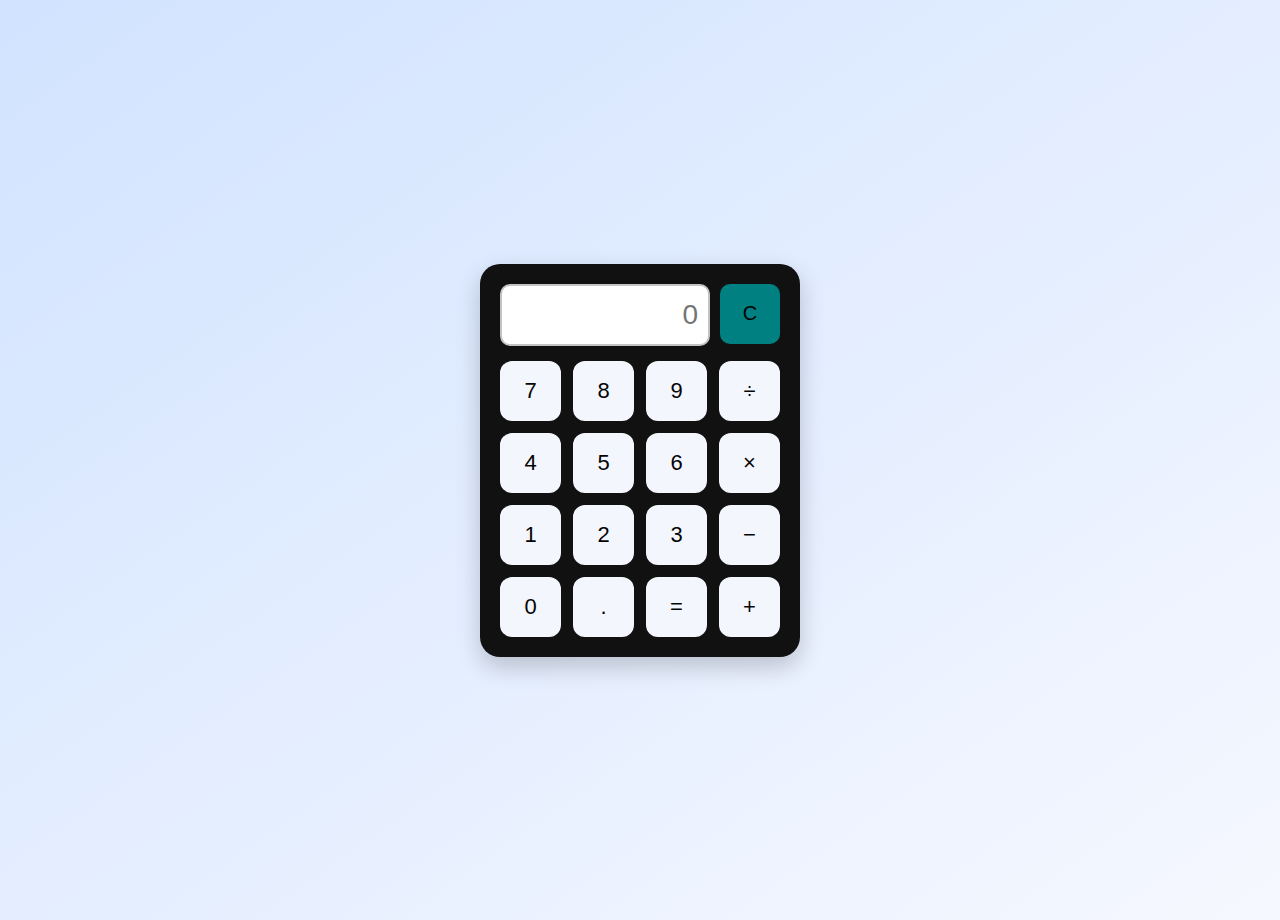
<file: calc/index.html>
<!DOCTYPE html>
<html lang="en">
<head>
  <meta charset="UTF-8">
  <title>calc</title>
  <link rel="stylesheet" href="style.css">
</head>
<body>
  <div class="calculator">
    <div class="top-row">
      <input type="text" id="display" disabled placeholder="0">
      <button class="clear-btn" onclick="clearDisplay()">C</button>
    </div>

    <div class="buttons">
      <button onclick="appendValue('7')">7</button>
      <button onclick="appendValue('8')">8</button>
      <button onclick="appendValue('9')">9</button>
      <button onclick="appendValue('/')">÷</button>

      <button onclick="appendValue('4')">4</button>
      <button onclick="appendValue('5')">5</button>
      <button onclick="appendValue('6')">6</button>
      <button onclick="appendValue('*')">×</button>

      <button onclick="appendValue('1')">1</button>
      <button onclick="appendValue('2')">2</button>
      <button onclick="appendValue('3')">3</button>
      <button onclick="appendValue('-')">−</button>

      <button onclick="appendValue('0')">0</button>
      <button onclick="appendValue('.')">.</button>
      <button onclick="calculate()">=</button>
      <button onclick="appendValue('+')">+</button>
    </div>
  </div>

  <script src="script.js"></script>
</body>
</html>
</file>
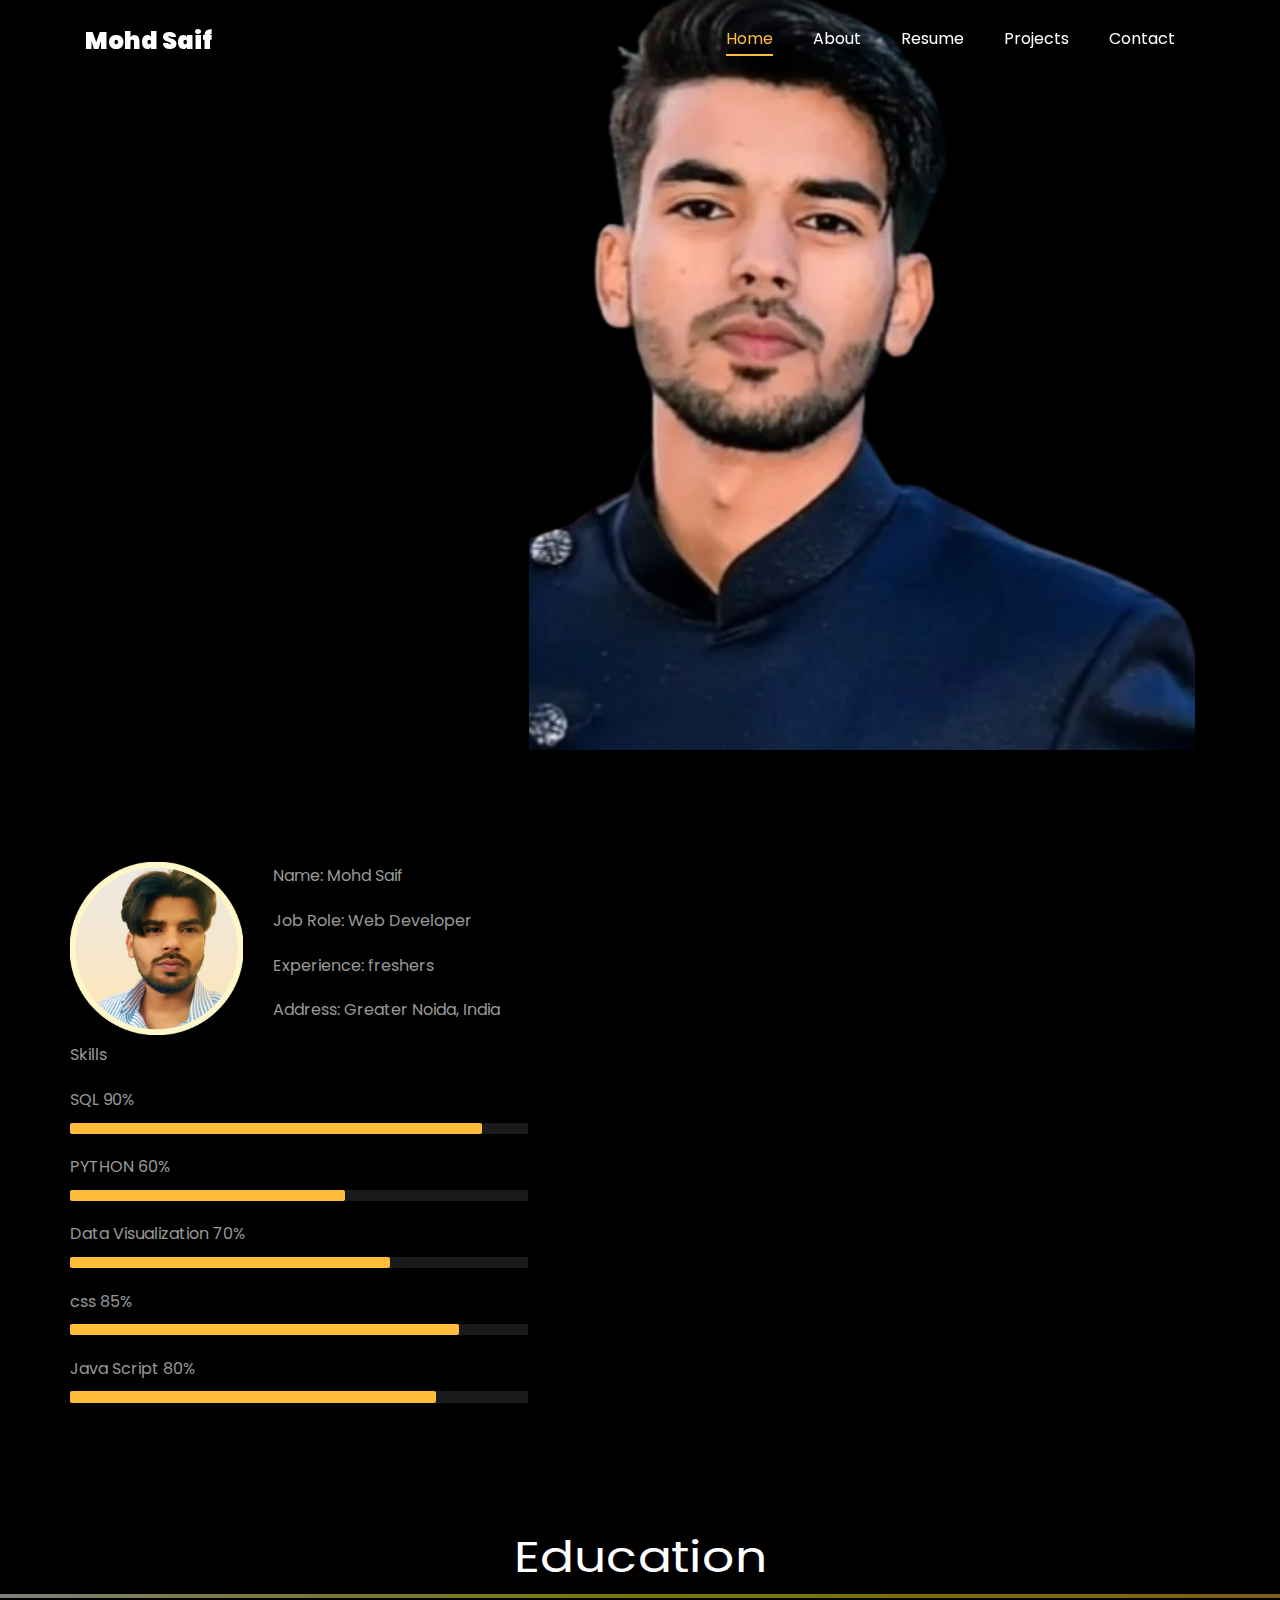
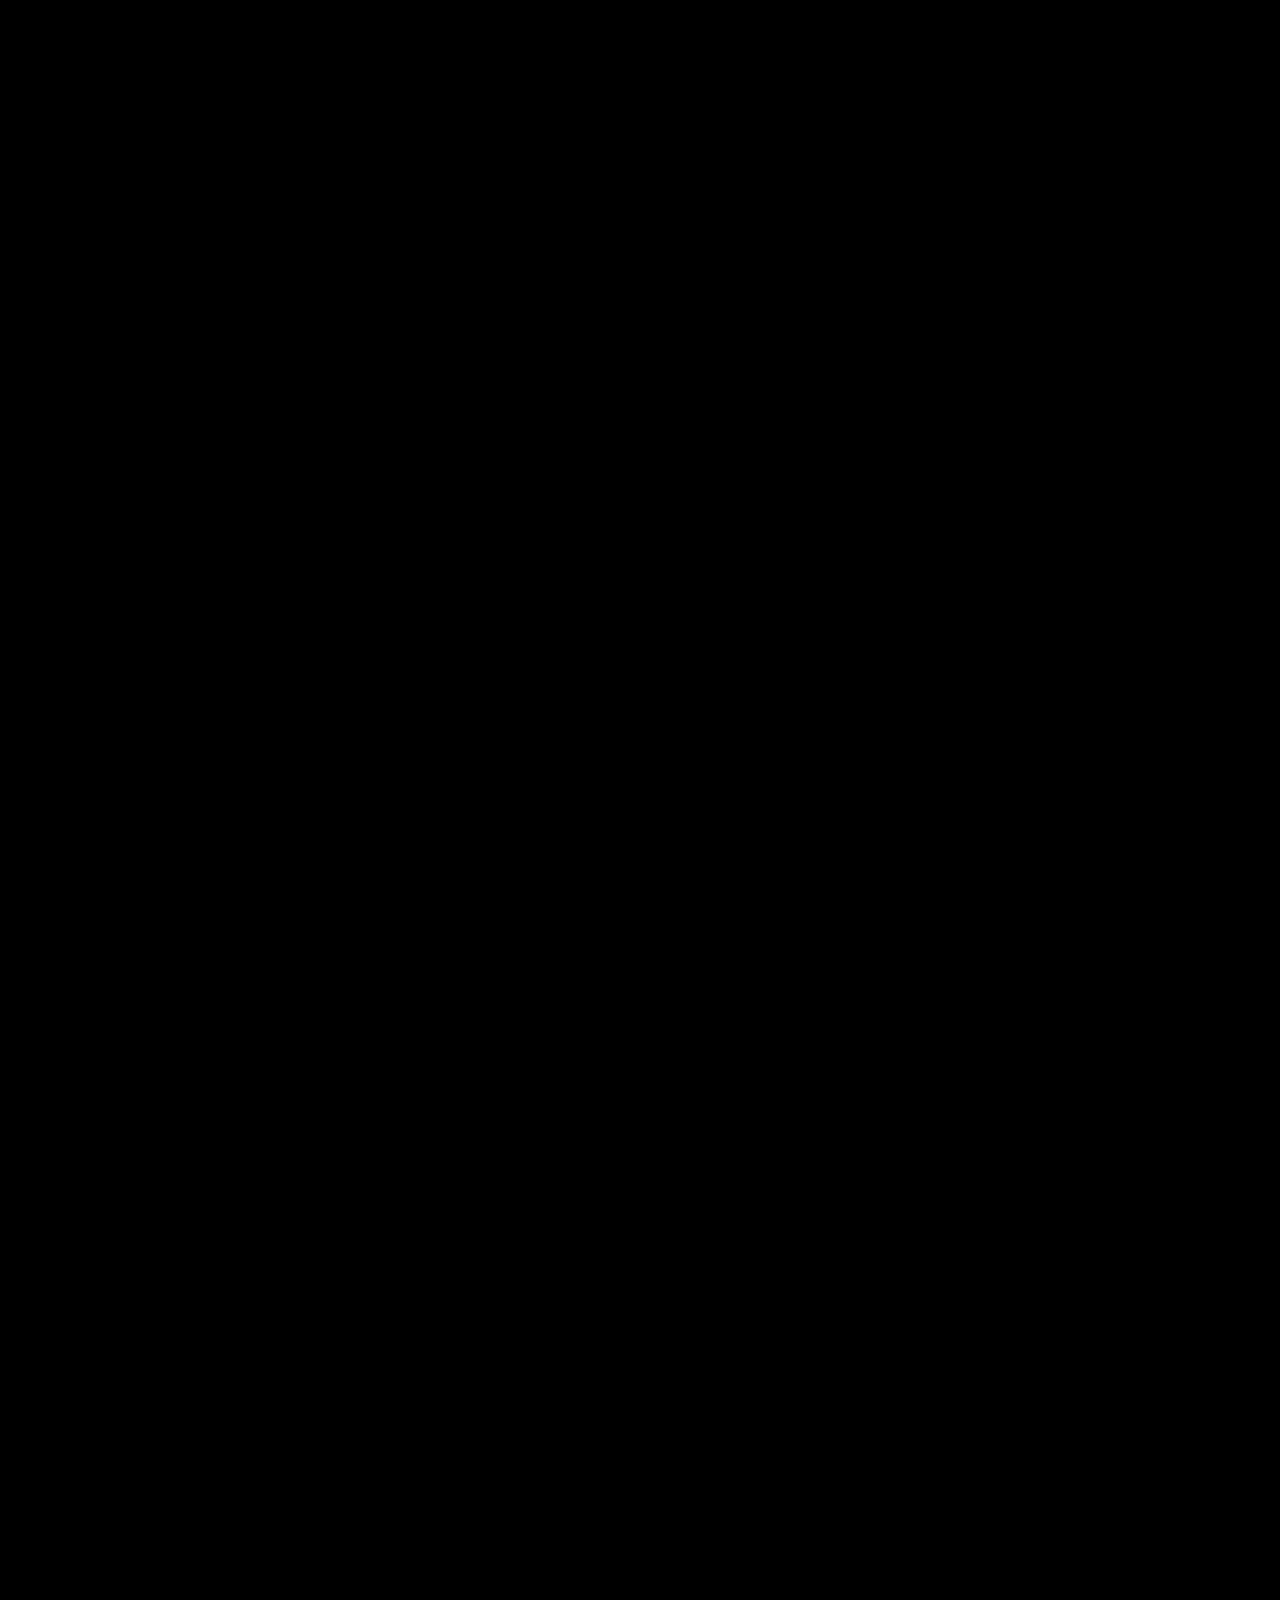
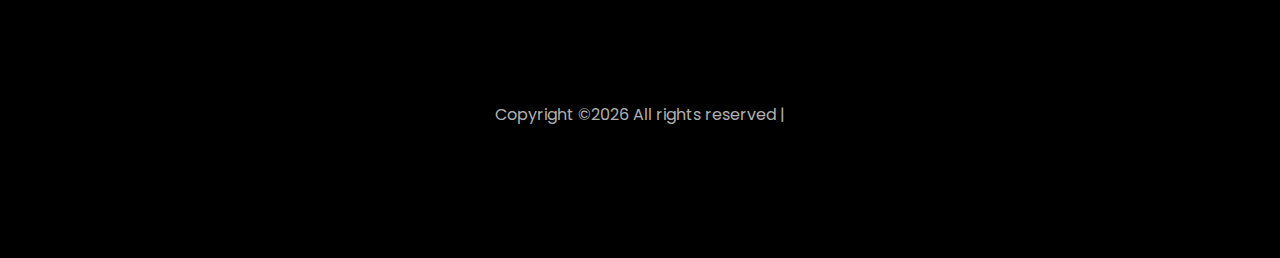
<file: port_Saif/index.html>
<!DOCTYPE html>
<html lang="en">
  <head>
    <title>MOHD SAIF Portfolio</title>
    <meta charset="utf-8">
    <meta name="viewport" content="width=device-width, initial-scale=1, shrink-to-fit=no">
    
    <link href="https://fonts.googleapis.com/css?family=Poppins:100,200,300,400,500,600,700,800,900" rel="stylesheet">

    <link rel="stylesheet" href="css/open-iconic-bootstrap.min.css">
    <link rel="stylesheet" href="css/animate.css">
    
    <link rel="stylesheet" href="css/owl.carousel.min.css">
    <link rel="stylesheet" href="css/owl.theme.default.min.css">
    <link rel="stylesheet" href="css/magnific-popup.css">

    <link rel="stylesheet" href="css/aos.css">

    <link rel="stylesheet" href="css/ionicons.min.css">
    
    <link rel="stylesheet" href="css/flaticon.css">
    <link rel="stylesheet" href="css/icomoon.css">
    <link rel="stylesheet" href="css/style.css">



<style>

/*======================================
//--//-->   ABOUT
======================================*/

.about-mf .box-shadow-full {
  padding-top: 4rem;
  padding-bottom: 4rem;
}

.about-mf .about-img {
  margin-bottom: 2rem;
}

.about-mf .about-img img {
  margin-left: 10px;
}


.skill-mf .progress {
  /* background-color: #cde1f8; */
  margin: .5rem 0 1.2rem 0;
  border-radius: 0;
  height: .7rem;
}

.skill-mf .progress .progress-bar {
  height: .7rem;
  background-color: #ffbd39;
}


/* Animation styles */
#typing-animation {
  position: relative;
  font-size: 30px;
  font-weight: bold;
  color: rgb(255, 255, 255);
  overflow: hidden;
  white-space: nowrap;
  animation: typing 3s steps(20, end) infinite;
}

#typing-animation:before {
  content: "";
  /* position: absolute; */
  top: 0;
  left: 0;
  width: 0;
  height: 100%;
  background-color: #ccc;
  animation: typing-cursor 0.5s ease-in-out infinite;
}

@keyframes typing {
  from {
    width: 0;
  }
  to {
    width: 100%;
  }
}

@keyframes typing-cursor {
  from {
    width: 5px;
  }
  to {
    width: 0;
  }
}


/* project image zoom effect */

.zoom-effect {
  overflow: hidden;
  transition: transform 0.3s ease-out;
}

.zoom-effect:hover {
  transform: scale(1.1);
}


</style>


  </head>
  <body data-spy="scroll" data-target=".site-navbar-target" data-offset="300">
	  
	  
    <nav class="navbar navbar-expand-lg navbar-dark ftco_navbar ftco-navbar-light site-navbar-target" id="ftco-navbar">
	    <div class="container">
	      <a class="navbar-brand" href="index.html">Mohd Saif</a>
	      <button class="navbar-toggler js-fh5co-nav-toggle fh5co-nav-toggle" type="button" data-toggle="collapse" data-target="#ftco-nav" aria-controls="ftco-nav" aria-expanded="false" aria-label="Toggle navigation">
	        <span class="oi oi-menu"></span> Menu
	      </button>

	      <div class="collapse navbar-collapse" id="ftco-nav">
	        <ul class="navbar-nav nav ml-auto">
	          <li class="nav-item"><a href="#home-section" class="nav-link"><span>Home</span></a></li>
	          <li class="nav-item"><a href="#about-section" class="nav-link"><span>About</span></a></li>
	          <li class="nav-item"><a href="#resume-section" class="nav-link"><span>Resume</span></a></li>
	          <li class="nav-item"><a href="#project-section" class="nav-link"><span>Projects</span></a></li>
	          <li class="nav-item"><a href="#contact-section" class="nav-link"><span>Contact</span></a></li>
	        </ul>
	      </div>
	    </div>
	  </nav>
	  <section id="home-section" class="hero">
		  <div class="home-slider  owl-carousel">
	       <div class="slider-item ">
	      	<div class="overlay"></div>
	         <div class="container">
	          <div class="row d-md-flex no-gutters slider-text align-items-end justify-content-end" data-scrollax-parent="true">
	          	<div class="one-third js-fullheight order-md-last img" style="background-image:url(images/saif.png);">
	          	 <div class="overlay"></div>
	          	</div>
		          <div class="one-forth d-flex  align-items-center ftco-animate" data-scrollax=" properties: { translateY: '70%' }">
		          	<div class="text">
		          		<span class="subheading">Hello!</span>
			            <h1 class="mb-4 mt-3">I'm <span>Mohd Saif</span></h1>

						<!-- Element to contain animated typing -->
						<span id="typing-animation"></span>

						<script>

						// Initialize the typing animation
						const typingAnimationElement = document.getElementById('typing-animation');

						// Create an array of typing text
						const typingTexts = [
						'Engineer  ',
						'Developer  ',
						'Student   ',
						];

						// Create a function to display the typing animation for a given text
						function playTypingAnimation(text) {
						// Loop through each character and add it to the element
						for (let i = 0; i < text.length; i++) {
							setTimeout(() => {
							typingAnimationElement.textContent += text[i];
							}, i * 200); // Increase the delay to slow down the typing animation
						}

						// Once the animation is complete, reset the text and start over
						setTimeout(() => {
							typingAnimationElement.textContent = '';
							playTypingAnimation(typingTexts[(typingTexts.indexOf(text) + 1) % typingTexts.length]);
						}, text.length * 200);
						}

						// Start the typing animation loop
						playTypingAnimation(typingTexts[0]);

						</script>

						<br>
						<br>
			            <h2>A Web Developer</h2>
						<!-- <h2 class="d-flex" style="margin-bottom: 0">With over 5 years of experience</h2> -->
						<!-- <br> -->
			            
							<a href="https://github.com/thesaifsyed" class="btn btn-white btn-outline-white py-3 px-4">My works</a>
							<a href="https://drive.google.com/file/d/19SqYJdndkB5IIhMfVcaTkX16pbi2Uguz/view?usp=drive_link" class="btn btn-primary py-3 px-3">Download Resume</a>
						</p>
		            </div>
		          </div>
	        	</div>
	        </div>
	      </div>
		</div>
    </section>



    <section class="ftco-about img ftco-section ftco-no-pb" id="about-section">
    	<div class="container">
			<div class="row">
				<div class="row d-flex align-items-stretch">
				<!-- <div class="row d-flex"> -->
					<div class="col-md-6 col-lg-5 d-flex">
						<div class="img-about img d-flex align-items-stretch">
							<div class="overlay">
								<div class="row">
									<div class="col-sm-6 col-md-5">
									  <div class="about-img">
										<img src="images/mine.jpg" class="img-fluid rounded b-shadow-a" alt="">
									  </div>
									</div>
									<!-- Details next to profile image -->
									<div class="col-sm-6 col-md-7">
									  <div class="about-info">
										<p><span class="title-s">Name: </span> <span>Mohd Saif</span></p>
										<p><span class="title-s">Job Role: </span> <span>Web Developer</span></p>
										<p><span class="title-s">Experience: </span> <span>freshers</span></p>
										<p><span class="title-s">Address: </span> <span>Greater Noida, India</span></p>
									  </div>
									</div>
								  </div>

								<div class="skill-mf">
									<p class="title-s">Skills</p>
									<span>SQL</span> <span class="pull-right">90%</span>
									<div class="progress">
										<div class="progress-bar" role="progressbar" style="width: 90%;" aria-valuenow="95" aria-valuemin="0"
											aria-valuemax="100"></div>
									</div>
									
									<span>PYTHON</span> <span class="pull-right">60%</span>
									<div class="progress">
										<div class="progress-bar" role="progressbar" style="width: 60%" aria-valuenow="85" aria-valuemin="0"
											aria-valuemax="100"></div>
									</div>
									
									<span>Data Visualization</span> <span class="pull-right">70%</span>
									<div class="progress">
										<div class="progress-bar" role="progressbar" style="width: 70%" aria-valuenow="90" aria-valuemin="0"
											aria-valuemax="100"></div>
									</div>
									
									<span>css</span> <span class="pull-right">85%</span>
									<div class="progress">
										<div class="progress-bar" role="progressbar" style="width: 85%" aria-valuenow="85" aria-valuemin="0"
											aria-valuemax="100"></div>
									</div>
									
									<span>Java Script</span> <span class="pull-right">80%</span>
									<div class="progress">
										<div class="progress-bar" role="progressbar" style="width: 80%" aria-valuenow="80" aria-valuemin="0"
											aria-valuemax="100"></div>
									</div>
								</div>
							</div>
						</div>
					</div>
					
					<div class="col-md-6 col-lg-7 pl-lg-5 pb-5">
						<div class="row justify-content-start pb-3">
							<div class="col-md-12 heading-section ftco-animate">
								
								<h1 class="big">About</h1>
								<h2 class="mb-4">About Me</h2>
								
								<p>a web developer with a passion for building responsive, user-friendly websites and web applications. I specialize in front-end development with HTML, CSS, JavaScript, and modern frameworks like React, but I’m also comfortable working across the full stack. I enjoy solving complex problems and turning ideas into clean, efficient code.</p>
								<ul class="about-info mt-4 px-md-0 px-2">
									<li class="d-flex"><span>Profile:</span> <span>Web Developer &amp; frontend Developer</span></li>
									<li class="d-flex"><span>Domain:</span> <span>Computer Application </span></li>
									<li class="d-flex"><span>Education:</span> <span>Bachelor of Computer Application</span></li>
									<li class="d-flex"><span>Language:</span> <span>English, Urdu, Hindi</span></li>
									
									<li class="d-flex"><span>Other Skills:</span> <span>MySql, Excel, Git, &amp; SEO</span></li>
									<li class="d-flex"><span>Interest:</span> <span>Traveling, Travel Photography</span></li>
									
								</ul>
							</div>
						</div>


						<div class="counter-wrap ftco-animate d-flex mt-md-3">
							<div class="text">
								<p><a href="https://www.linkedin.com/in/thesaifsyed/" class="btn btn-primary py-3 px-3">LinkedIn</a></p>
							</div>
							
						</div>
					</div>
				</div>
			</div>
		</div>
    </section>
    <section>
		<div class="row">
			<h1 class="big-4">Education</h1>
			<div class="underline"></div>
		</div>
		<br>
		
			<div class="row">
    			<div class="col-md-6">
    				<div class="resume-wrap ftco-animate">
    					<span class="date">2017-2019</span>
    					<h2>High School</h2>
    					<span class="position">RAMPUS Gorakhpur</span>
    					<p class="mt-4">Grade: First Division.</p>
    				</div>
    			</div>

    			<div class="col-md-6">
    				<div class="resume-wrap ftco-animate">
    					<span class="date">2019-2021</span>
    					<h2>Higher Secondary School</h2>
    					<span class="position">Kendriya Vidyalaya(KV) Gorakhpur</span>
    					<p class="mt-4">Grade: First Division.</p>
    				</div>
				</div>
				<div class="col-md-6">
    				<div class="resume-wrap ftco-animate">
    					<span class="date">2021-2024</span>
    					<h2>Bachelors Of Computer Application</h2>
    					<span class="position">Islamia college Of Commerce</span>
    					<p class="mt-4">Percentage: 67%.</p>
    				</div>
				</div>
				<div class="col-md-6">
    				<div class="resume-wrap ftco-animate">
    					<span class="date">2024-2026</span>
    					<h2>Master Of Computer Application</h2>
    					<span class="position">Galgotias University</span>
    					<p class="mt-4">Currently Pursuing</p>
    				</div>
				</div>
    		</div>

    		<div class="row justify-content-center mt-5">
    			<div class="col-md-6 text-center ftco-animate">
    				<p><a href="#" class="btn btn-primary py-4 px-5">Download Resume</a></p>
    			</div>
    		</div>
    	</div>
    </section>

   


	



    <section class="ftco-section contact-section ftco-no-pb" id="contact-section">
      <div class="container">
      	<div class="row justify-content-center mb-5 pb-3">
          <div class="col-md-7 heading-section text-center ftco-animate">
            <h1 class="big big-2">Contact</h1>
            <h2 class="mb-4">Contact Me</h2>
            <p>Below are the details to reach out to me!</p>
          </div>
        </div>

        <div class="row d-flex contact-info mb-5">
          <div class="col-md-6 col-lg-3 d-flex ftco-animate">
          	<div class="align-self-stretch box p-4 text-center">
          		<div class="icon d-flex align-items-center justify-content-center">
          			<span class="icon-map-signs"></span>
          		</div>
          		<h3 class="mb-4">Address</h3>
	            <p>Greater Noida, India</p>
	          </div>
          </div>
          <div class="col-md-6 col-lg-3 d-flex ftco-animate">
          	<div class="align-self-stretch box p-4 text-center">
          		<div class="icon d-flex align-items-center justify-content-center">
          			<span class="icon-phone2"></span>
          		</div>
          		<h3 class="mb-4">Contact Number</h3>
	            <p><a href="tel://7081423266">+91-7081423266</a></p>
	          </div>
          </div>
          <div class="col-md-6 col-lg-3 d-flex ftco-animate">
          	<div class="align-self-stretch box p-4 text-center">
          		<div class="icon d-flex align-items-center justify-content-center">
          			<span class="icon-paper-plane"></span>
          		</div>
          		<h3 class="mb-4">Email Address</h3>
	            <p><a href="mailto:muskanali705@gmail.com">muskanali705@gmail.com</a></p>
	          </div>
          </div>
          <div class="col-md-6 col-lg-3 d-flex ftco-animate">
          	<div class="align-self-stretch box p-4 text-center">
          		<div class="icon d-flex align-items-center justify-content-center">
          			<span class="icon-globe"></span>
          		</div>
          		<h3 class="mb-4">Download Resume</h3>
	            <p><a href="https://drive.google.com/file/d/19SqYJdndkB5IIhMfVcaTkX16pbi2Uguz/view?usp=drive_link">Resume</a></p>
	          </div>
          </div>

		  <div class="container">
			<br>
			<br>
			<div class="row justify-content-center">
				<div class="col-md-7 ftco-animate text-center">
					<h2>Have a<span> Question?  </span> <a href="https://docs.google.com/forms/d/e/1FAIpQLSfKZg8yd9Ne6EDcVlq1_2TngVAD4s621tfyX6z07EvkgBCMog/viewform?usp=header" class="btn btn-primary py-3 px-5">Click Here</a> </h2>
				</div>
			</div>
				<br>
					<ul class="ftco-footer-social list-unstyled d-flex justify-content-center align-items-center mb-0">
					  <li class="ftco-animate normal-txt">Find me on  </li>
					  <li class="ftco-animate"><a href="https://www.linkedin.com/in/thesaifsyed/"><span class="icon-linkedin"></span></a></li>  
					  <li class="ftco-animate"><a href="https://www.facebook.com/syed.saif.367471"><span class="icon-facebook"></span></a></li>
				      <li class="ftco-animate"><a href="https://www.instagram.com/thesaifsyed/"><span class="icon-instagram"></span></a></li>
					</ul>
				<br>
		   </div>
   </div>
 </section>


 
	
    <footer class="ftco-footer ftco-section">
		<div class="container">
		  <div class="row">
			<div class="col-md-12 text-center">
  
			  <p><!-- Link back to Colorlib can't be removed. Template is licensed under CC BY 3.0. -->
	Copyright &copy;<script>document.write(new Date().getFullYear());</script> All rights reserved |</a>
	<!-- Link back to Colorlib can't be removed. Template is licensed under CC BY 3.0. --></p>
			</div>
		  </div>
		</div>
	  </footer>


  <!-- loader -->
  <div id="ftco-loader" class="show fullscreen"><svg class="circular" width="48px" height="48px"><circle class="path-bg" cx="24" cy="24" r="22" fill="none" stroke-width="4" stroke="#eeeeee"/><circle class="path" cx="24" cy="24" r="22" fill="none" stroke-width="4" stroke-miterlimit="10" stroke="#F96D00"/></svg></div>


  <script src="js/jquery.min.js"></script>
  <script src="js/jquery-migrate-3.0.1.min.js"></script>
  <script src="js/popper.min.js"></script>
  <script src="js/bootstrap.min.js"></script>
  <script src="js/jquery.easing.1.3.js"></script>
  <script src="js/jquery.waypoints.min.js"></script>
  <script src="js/jquery.stellar.min.js"></script>
  <script src="js/owl.carousel.min.js"></script>
  <script src="js/jquery.magnific-popup.min.js"></script>
  <script src="js/aos.js"></script>
  <script src="js/jquery.animateNumber.min.js"></script>
  <script src="js/scrollax.min.js"></script>
  
  <script src="js/main.js"></script>
    
  </body>
</html>
</file>
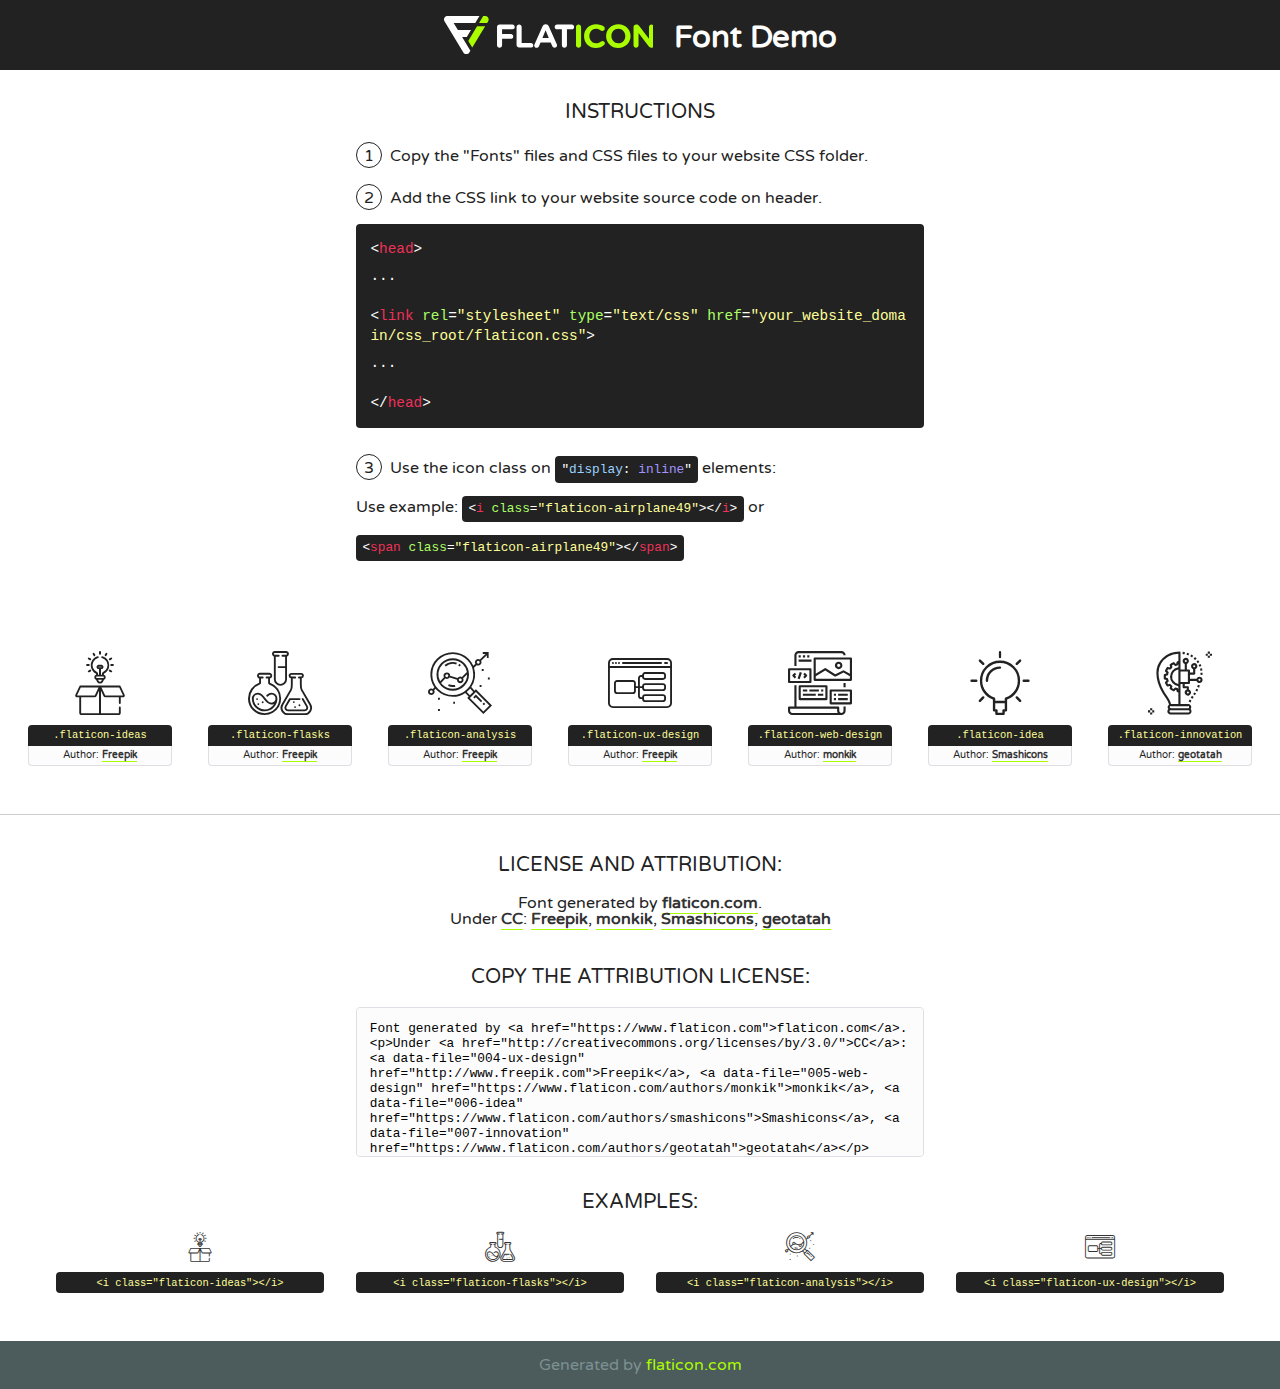
<file: port_Saif/fonts/flaticon/font/flaticon.html>
<!DOCTYPE html>
<!--
  Flaticon icon font: Flaticon
  Creation date: 20/03/2019 02:18
-->
<html>
<!DOCTYPE html>
<html>

<head>
    <title>Flaticon WebFont</title>
    <link href="http://fonts.googleapis.com/css?family=Varela+Round" rel="stylesheet" type="text/css" />
    <link rel="stylesheet" type="text/css" href="flaticon.css">
    <meta charset="UTF-8">
    <style>
    html, body, div, span, applet, object, iframe,
    h1, h2, h3, h4, h5, h6, p, blockquote, pre,
    a, abbr, acronym, address, big, cite, code,
    del, dfn, em, img, ins, kbd, q, s, samp,
    small, strike, strong, sub, sup, tt, var,
    b, u, i, center,
    dl, dt, dd, ol, ul, li,
    fieldset, form, label, legend,
    table, caption, tbody, tfoot, thead, tr, th, td,
    article, aside, canvas, details, embed, 
    figure, figcaption, footer, header, hgroup, 
    menu, nav, output, ruby, section, summary,
    time, mark, audio, video {
        margin: 0;
        padding: 0;
        border: 0;
        font-size: 100%;
        font: inherit;
        vertical-align: baseline;
    }
    /* HTML5 display-role reset for older browsers */
    article, aside, details, figcaption, figure, 
    footer, header, hgroup, menu, nav, section {
        display: block;
    }
    body {
        line-height: 1;
    }
    ol, ul {
        list-style: none;
    }
    blockquote, q {
        quotes: none;
    }
    blockquote:before, blockquote:after,
    q:before, q:after {
        content: '';
        content: none;
    }
    table {
        border-collapse: collapse;
        border-spacing: 0;
    }
    body {
        font-family: 'Varela Round', Helvetica, Arial, sans-serif;
        font-size: 16px;
        color: #222;
    }
    a {
        color: #333;
        border-bottom: 1px solid #a9fd00;
        font-weight: bold;
        text-decoration: none;
    }
    * {
        -moz-box-sizing: border-box;
        -webkit-box-sizing: border-box;
        box-sizing: border-box;
        margin: 0;
        padding: 0;
    }
    [class^="flaticon-"]:before, [class*=" flaticon-"]:before, [class^="flaticon-"]:after, [class*=" flaticon-"]:after {
        font-family: Flaticon;
        font-size: 30px;
        font-style: normal;
        margin-left: 20px;
        color: #333;
    }
    .wrapper {
        max-width: 600px;
        margin: auto;
        padding: 0 1em;
    }
    .title {
        font-size: 1.25em;
        text-align: center;
        margin-bottom: 1em;
        text-transform: uppercase;
    }
    header {
        text-align: center;
        background-color: #222;
        color: #fff;
        padding: 1em;
    }
    header .logo {
        width: 210px;
        height: 38px;
        display: inline-block;
        vertical-align: middle;
        margin-right: 1em;
        border: none;
    }
    header strong {
        font-size: 1.95em;
        font-weight: bold;
        vertical-align: middle;
        margin-top: 5px;
        display: inline-block;
    }
    .demo {
        margin: 2em auto;
        line-height: 1.25em;
    }
    .demo ul li {
        margin-bottom: 1em;
    }
    .demo ul li .num {
        color: #222;
        border-radius: 20px;
        display: inline-block;
        width: 26px;
        padding: 3px;
        height: 26px;
        text-align: center;
        margin-right: 0.5em;
        border: 1px solid #222;
    }
    .demo ul li code {
        background-color: #222;
        border-radius: 4px;
        padding: 0.25em 0.5em;
        display: inline-block;
        color: #fff;
        font-family: Consolas,Monaco,Lucida Console,Liberation Mono,DejaVu Sans Mono,Bitstream Vera Sans Mono,Courier New, monospace;
        font-weight: lighter;
        margin-top: 1em;
        font-size: 0.8em;
        word-break: break-all;
    }
    .demo ul li code.big {
        padding: 1em;
        font-size: 0.9em;
    }
    .demo ul li code .red {
        color: #EF3159;
    }
    .demo ul li code .green {
        color: #ACFF65;
    }
    .demo ul li code .yellow {
        color: #FFFF99;
    }
    .demo ul li code .blue {
        color: #99D3FF;
    }
    .demo ul li code .purple {
        color: #A295FF;
    }
    .demo ul li code .dots {
        margin-top: 0.5em;
        display: block;
    }
    #glyphs {
        border-bottom: 1px solid #ccc;
        padding: 2em 0;
        text-align: center;
    }
    .glyph {
        display: inline-block;
        width: 9em;
        margin: 1em;
        text-align: center;
        vertical-align: top;
        background: #FFF;
    }
    .glyph .glyph-icon {
        padding: 10px;
        display: block;
        font-family:"Flaticon";
        font-size: 64px;
        line-height: 1;
    }
    .glyph .glyph-icon:before {
        font-size: 64px;
        color: #222;
        margin-left: 0;
    }
    .class-name {
        font-size: 0.65em;
        background-color: #222;
        color: #fff;
        border-radius: 4px 4px 0 0;
        padding: 0.5em;
        color: #FFFF99;
        font-family: Consolas,Monaco,Lucida Console,Liberation Mono,DejaVu Sans Mono,Bitstream Vera Sans Mono,Courier New, monospace;
    }
    .author-name {
        font-size: 0.6em;
        background-color: #fcfcfd;
        border: 1px solid #DEDEE4;
        border-top: 0;
        border-radius: 0 0 4px 4px;
        padding: 0.5em;
    }
    .class-name:last-child {
        font-size: 10px;
        color:#888;
    }
    .class-name:last-child a {
        font-size: 10px;
        color:#555;
    }
    .class-name:last-child a:hover {
        color:#a9fd00;
    }
    .glyph > input {
        display: block;
        width: 100px;
        margin: 5px auto;
        text-align: center;
        font-size: 12px;
        cursor: text;
    }
    .glyph > input.icon-input {
        font-family:"Flaticon";
        font-size: 16px;
        margin-bottom: 10px;
    }
    .attribution .title {
        margin-top: 2em;
    }
    .attribution textarea {
        background-color: #fcfcfd;
        padding: 1em;
        border: none;
        box-shadow: none;
        border: 1px solid #DEDEE4;
        border-radius: 4px;
        resize: none;
        width: 100%;
        height: 150px;
        font-size: 0.8em;
        font-family: Consolas,Monaco,Lucida Console,Liberation Mono,DejaVu Sans Mono,Bitstream Vera Sans Mono,Courier New, monospace;
        -webkit-appearance: none;
    }
    .iconsuse {
        margin: 2em auto;
        text-align: center;
        max-width: 1200px;
    }
    .iconsuse:after {
        content: '';
        display: table;
        clear: both;
    }
    .iconsuse .image {
        float: left;
        width: 25%;
        padding: 0 1em;
    }
    .iconsuse .image p {
        margin-bottom: 1em;
    }
    .iconsuse .image span {
        display: block;
        font-size: 0.65em;
        background-color: #222;
        color: #fff;
        border-radius: 4px;
        padding: 0.5em;
        color: #FFFF99;
        margin-top: 1em;
        font-family: Consolas,Monaco,Lucida Console,Liberation Mono,DejaVu Sans Mono,Bitstream Vera Sans Mono,Courier New, monospace;
    }
    #footer {
        text-align: center;
        background-color: #4C5B5C;
        color: #7c9192;
        padding: 1em;
    }
    #footer a {
        border: none;
        color: #a9fd00;
        font-weight: normal;
    }
    @media (max-width: 960px) {
        .iconsuse .image {
            width: 50%;
        }
    }
    @media (max-width: 560px) {
        .iconsuse .image {
            width: 100%;
        }
    }
    </style>
</head>

<body class="characters-off">

    <header>
        <a href="https://www.flaticon.com" target="_blank" class="logo">
            <svg version="1.1" xmlns="http://www.w3.org/2000/svg" xmlns:xlink="http://www.w3.org/1999/xlink" xmlns:a="http://ns.adobe.com/AdobeSVGViewerExtensions/3.0/" viewBox="0 0 560.875 102.036" enable-background="new 0 0 560.875 102.036" xml:space="preserve">
                <defs>
                </defs>
                <g>
                    <g class="letters">
                        <path fill="#ffffff" d="M141.596,29.675c0-3.777,2.985-6.767,6.764-6.767h34.438c3.426,0,6.15,2.728,6.15,6.15
                        c0,3.43-2.724,6.149-6.15,6.149h-27.674v13.091h23.719c3.429,0,6.151,2.724,6.151,6.15c0,3.43-2.723,6.149-6.151,6.149h-23.719
                        v17.574c0,3.773-2.986,6.761-6.764,6.761c-3.779,0-6.764-2.989-6.764-6.761V29.675z"></path>
                        <path fill="#ffffff" d="M193.844,29.149c0-3.781,2.985-6.767,6.764-6.767c3.776,0,6.763,2.985,6.763,6.767v42.957h25.039
                        c3.426,0,6.149,2.726,6.149,6.153c0,3.425-2.723,6.15-6.149,6.15h-31.802c-3.779,0-6.764-2.986-6.764-6.768V29.149z"></path>
                        <path fill="#ffffff" d="M241.891,75.71l21.438-48.407c1.492-3.341,4.215-5.357,7.906-5.357h0.792
                        c3.686,0,6.323,2.017,7.815,5.357l21.439,48.407c0.436,0.967,0.701,1.845,0.701,2.723c0,3.602-2.809,6.501-6.414,6.501
                        c-3.161,0-5.269-1.845-6.499-4.655l-4.132-9.661h-27.059l-4.301,10.102c-1.144,2.631-3.426,4.214-6.237,4.214
                        c-3.517,0-6.24-2.81-6.24-6.325C241.1,77.64,241.451,76.677,241.891,75.71z M279.932,58.666l-8.521-20.297l-8.526,20.297H279.932
                        z"></path>
                        <path fill="#ffffff" d="M314.864,35.387H301.86c-3.429,0-6.239-2.813-6.239-6.238c0-3.429,2.811-6.24,6.239-6.24h39.533
                        c3.426,0,6.237,2.811,6.237,6.24c0,3.425-2.811,6.238-6.237,6.238h-13.001v42.785c0,3.773-2.99,6.761-6.764,6.761
                        c-3.779,0-6.764-2.989-6.764-6.761V35.387z"></path>
                        <path fill="#A9FD00" d="M352.615,29.149c0-3.781,2.985-6.767,6.767-6.767c3.774,0,6.761,2.985,6.761,6.767v49.024
                        c0,3.773-2.987,6.761-6.761,6.761c-3.781,0-6.767-2.989-6.767-6.761V29.149z"></path>
                        <path fill="#A9FD00" d="M374.132,53.836v-0.179c0-17.481,13.178-31.801,32.065-31.801c9.22,0,15.459,2.458,20.557,6.238
                        c1.402,1.054,2.637,2.985,2.637,5.357c0,3.692-2.985,6.59-6.681,6.59c-1.845,0-3.071-0.702-4.044-1.319
                        c-3.776-2.813-7.729-4.393-12.562-4.393c-10.364,0-17.831,8.611-17.831,19.154v0.173c0,10.542,7.291,19.329,17.831,19.329
                        c5.715,0,9.492-1.756,13.359-4.834c1.049-0.874,2.458-1.491,4.039-1.491c3.429,0,6.325,2.813,6.325,6.236
                        c0,2.106-1.056,3.78-2.282,4.834c-5.539,4.834-12.036,7.733-21.878,7.733C387.572,85.464,374.132,71.493,374.132,53.836z"></path>
                        <path fill="#A9FD00" d="M433.009,53.836v-0.179c0-17.481,13.79-31.801,32.766-31.801c18.981,0,32.592,14.143,32.592,31.628v0.173
                        c0,17.483-13.785,31.807-32.769,31.807C446.625,85.464,433.009,71.32,433.009,53.836z M484.224,53.836v-0.179
                        c0-10.539-7.725-19.326-18.626-19.326c-10.893,0-18.449,8.611-18.449,19.154v0.173c0,10.542,7.73,19.329,18.626,19.329
                        C476.676,72.986,484.224,64.378,484.224,53.836z"></path>
                        <path fill="#A9FD00" d="M506.233,29.321c0-3.774,2.99-6.763,6.767-6.763h1.401c3.252,0,5.183,1.583,7.029,3.953l26.093,34.265
                        V29.059c0-3.692,2.99-6.677,6.681-6.677c3.683,0,6.671,2.985,6.671,6.677v48.934c0,3.78-2.987,6.765-6.764,6.765h-0.436
                        c-3.257,0-5.188-1.581-7.034-3.953l-27.056-35.492v32.944c0,3.687-2.985,6.676-6.678,6.676c-3.683,0-6.673-2.989-6.673-6.676
                        V29.321z"></path>
                    </g>
                    <g class="insignia">
                        <path fill="#ffffff" d="M48.372,56.137h12.517l11.156-18.537H37.186L25.688,18.539h57.825L94.668,0H9.271
                        C5.925,0,2.842,1.801,1.198,4.716c-1.644,2.907-1.593,6.482,0.134,9.343l50.38,83.501c1.678,2.781,4.689,4.476,7.938,4.476
                        c3.246,0,6.257-1.695,7.935-4.476l2.898-4.804L48.372,56.137z"></path>
                        <g class="i">
                            <path fill="#A9FD00" d="M93.575,18.539h0.031v0.004l21.652,0.004l2.705-4.488c1.727-2.861,1.778-6.436,0.133-9.343
                            C116.454,1.801,113.371,0,110.026,0h-5.294L93.575,18.539z"></path>
                            <polygon fill="#A9FD00" points="88.291,27.356 64.725,66.486 75.519,84.404 109.942,27.356"></polygon>
                        </g>
                    </g>
                </g>
            </svg>
        </a>
        <strong>Font Demo</strong>
    </header>


    <section class="demo wrapper">

        <p class="title">Instructions</p>

        <ul>
            <li>
                <span class="num">1</span>Copy the "Fonts" files and CSS files to your website CSS folder.
            </li>
            <li>
                <span class="num">2</span>Add the CSS link to your website source code on header.
                <code class="big">
                    &lt;<span class="red">head</span>&gt;
                    <br/><span class="dots">...</span>
                    <br/>&lt;<span class="red">link</span> <span class="green">rel</span>=<span class="yellow">"stylesheet"</span> <span class="green">type</span>=<span class="yellow">"text/css"</span> <span class="green">href</span>=<span class="yellow">"your_website_domain/css_root/flaticon.css"</span>&gt;
                    <br/><span class="dots">...</span>
                    <br/>&lt;/<span class="red">head</span>&gt;
                </code>
            </li>

            <li>
                <p>
                    <span class="num">3</span>Use the icon class on <code>"<span class="blue">display</span>:<span class="purple"> inline</span>"</code> elements:
                    <br />
                    Use example: <code>&lt;<span class="red">i</span> <span class="green">class</span>=<span class="yellow">&quot;flaticon-airplane49&quot;</span>&gt;&lt;/<span class="red">i</span>&gt;</code> or <code>&lt;<span class="red">span</span> <span class="green">class</span>=<span class="yellow">&quot;flaticon-airplane49&quot;</span>&gt;&lt;/<span class="red">span</span>&gt;</code>
            </li>
        </ul>

    </section>




   <section id="glyphs">          
    
      
        <div class="glyph"><div class="glyph-icon flaticon-ideas"></div>
            <div class="class-name">.flaticon-ideas</div>
            <div class="author-name">Author: <a data-file="001-ideas" href="http://www.freepik.com">Freepik</a> </div> 
        </div>        
        
        <div class="glyph"><div class="glyph-icon flaticon-flasks"></div>
            <div class="class-name">.flaticon-flasks</div>
            <div class="author-name">Author: <a data-file="002-flasks" href="http://www.freepik.com">Freepik</a> </div> 
        </div>        
        
        <div class="glyph"><div class="glyph-icon flaticon-analysis"></div>
            <div class="class-name">.flaticon-analysis</div>
            <div class="author-name">Author: <a data-file="003-analysis" href="http://www.freepik.com">Freepik</a> </div> 
        </div>        
        
        <div class="glyph"><div class="glyph-icon flaticon-ux-design"></div>
            <div class="class-name">.flaticon-ux-design</div>
            <div class="author-name">Author: <a data-file="004-ux-design" href="http://www.freepik.com">Freepik</a> </div> 
        </div>        
        
        <div class="glyph"><div class="glyph-icon flaticon-web-design"></div>
            <div class="class-name">.flaticon-web-design</div>
            <div class="author-name">Author: <a data-file="005-web-design" href="https://www.flaticon.com/authors/monkik">monkik</a> </div> 
        </div>        
        
        <div class="glyph"><div class="glyph-icon flaticon-idea"></div>
            <div class="class-name">.flaticon-idea</div>
            <div class="author-name">Author: <a data-file="006-idea" href="https://www.flaticon.com/authors/smashicons">Smashicons</a> </div> 
        </div>        
        
        <div class="glyph"><div class="glyph-icon flaticon-innovation"></div>
            <div class="class-name">.flaticon-innovation</div>
            <div class="author-name">Author: <a data-file="007-innovation" href="https://www.flaticon.com/authors/geotatah">geotatah</a> </div> 
        </div>        
        

    </section>



    <section class="attribution wrapper"   style="text-align:center;">

      <div class="title">License and attribution:</div><div class="attrDiv">Font generated by <a href="https://www.flaticon.com">flaticon.com</a>. <div><p>Under <a href="http://creativecommons.org/licenses/by/3.0/">CC</a>: <a data-file="004-ux-design" href="http://www.freepik.com">Freepik</a>, <a data-file="005-web-design" href="https://www.flaticon.com/authors/monkik">monkik</a>, <a data-file="006-idea" href="https://www.flaticon.com/authors/smashicons">Smashicons</a>, <a data-file="007-innovation" href="https://www.flaticon.com/authors/geotatah">geotatah</a></p>  </div>
      </div>
      <div class="title">Copy the Attribution License:</div>

    <textarea onclick="this.focus();this.select();">Font generated by &lt;a href=&quot;https://www.flaticon.com&quot;&gt;flaticon.com&lt;/a&gt;. <p>Under <a href="http://creativecommons.org/licenses/by/3.0/">CC</a>: <a data-file="004-ux-design" href="http://www.freepik.com">Freepik</a>, <a data-file="005-web-design" href="https://www.flaticon.com/authors/monkik">monkik</a>, <a data-file="006-idea" href="https://www.flaticon.com/authors/smashicons">Smashicons</a>, <a data-file="007-innovation" href="https://www.flaticon.com/authors/geotatah">geotatah</a></p>  
     </textarea>

    </section>

    <section class="iconsuse">

          <div class="title">Examples:</div>            
             
            <div class="image">
                <p>
                    <i class="glyph-icon flaticon-ideas"></i> 
                    <span>&lt;i class=&quot;flaticon-ideas&quot;&gt;&lt;/i&gt;</span>
                </p>
            </div>
            
            <div class="image">
                <p>
                    <i class="glyph-icon flaticon-flasks"></i> 
                    <span>&lt;i class=&quot;flaticon-flasks&quot;&gt;&lt;/i&gt;</span>
                </p>
            </div>
            
            <div class="image">
                <p>
                    <i class="glyph-icon flaticon-analysis"></i> 
                    <span>&lt;i class=&quot;flaticon-analysis&quot;&gt;&lt;/i&gt;</span>
                </p>
            </div>
            
            <div class="image">
                <p>
                    <i class="glyph-icon flaticon-ux-design"></i> 
                    <span>&lt;i class=&quot;flaticon-ux-design&quot;&gt;&lt;/i&gt;</span>
                </p>
            </div>
                       
        </div>
                            
    </section>

<div id="footer">
    <div>Generated by <a href="https://www.flaticon.com">flaticon.com</a>
    </div>
</div>



</body>
</html>
</file>
<file: calc/style.css>
body {
  display: flex;
  justify-content: center;
  align-items: center;
  height: 100vh;
  background: linear-gradient(145deg, #d1e3ff, #f6f8ff);
  font-family: 'Segoe UI', sans-serif;
  margin: 0;
  padding: 10px;
}

.calculator {
  background-color: #121111;
  padding: 20px;
  border-radius: 20px;
  box-shadow: 0 10px 25px rgba(0, 0, 0, 0.2);
  width: 100%;
  max-width: 320px;
  box-sizing: border-box;
}

.top-row {
  display: flex;
  gap: 10px;
  margin-bottom: 15px;
}

#display {
  flex: 1;
  height: 38px;
  width: 140px;
  font-size: 28px;
  text-align: right;
  padding: 10px;
  background-color: white;
  border-radius: 10px;
  border: 2px solid #c3c3c3;
}

.clear-btn {
  width: 60px;
  height: 60px;
  background-color: teal;
  border: none;
  border-radius: 10px;
  font-size: 20px;
  color: rgb(0, 0, 0);
  cursor: pointer;
  transition: 0.2s;
}

.clear-btn:hover {
  background-color: whitesmoke;
}

.buttons {
  display: grid;
  grid-template-columns: repeat(4, 1fr);
  gap: 12px;
}

button {
  height: 60px;
  font-size: 22px;
  border: none;
  border-radius: 12px;
  background-color: #f4f6fd;
  color: rgb(5, 4, 4);
  cursor: pointer;
  transition: 0.2s;
}

button:hover {
  background-color: #2ad067;
}

@media (max-width: 400px) {
  #display {
    font-size: 24px;
    height: 50px;
  }

  button, .clear-btn {
    font-size: 18px;
    height: 50px;
  }
}
</file>
<file: port_Saif/css/flaticon.css>
/*
  	Flaticon icon font: Flaticon
  	Creation date: 04/01/2019 13:45
  	*/


@font-face {
  font-family: "Flaticon";
  src: url("../fonts/flaticon/font/Flaticon.eot");
  src: url("../fonts/flaticon/font/Flaticon.eot?#iefix") format("embedded-opentype"),
       url("../fonts/flaticon/font/Flaticon.woff") format("woff"),
       url("../fonts/flaticon/font/Flaticon.ttf") format("truetype"),
       url("../fonts/flaticon/font/Flaticon.svg#Flaticon") format("svg");
  font-weight: normal;
  font-style: normal;
}

@media screen and (-webkit-min-device-pixel-ratio:0) {
  @font-face {
    font-family: "Flaticon";
    src: url("../fonts/flaticon/font/Flaticon.svg#Flaticon") format("svg");
  }
}

[class^="flaticon-"]:before, [class*=" flaticon-"]:before,
[class^="flaticon-"]:after, [class*=" flaticon-"]:after {   
  font-family: Flaticon;
  font-style: normal;
  font-weight: normal;
  font-variant: normal;
  text-transform: none;
  line-height: 1;

  /* Better Font Rendering =========== */
  -webkit-font-smoothing: antialiased;
  -moz-osx-font-smoothing: grayscale;
}

.flaticon-ideas:before { content: "\f100"; }
.flaticon-flasks:before { content: "\f101"; }
.flaticon-analysis:before { content: "\f102"; }
.flaticon-ux-design:before { content: "\f103"; }
.flaticon-web-design:before { content: "\f104"; }
.flaticon-idea:before { content: "\f105"; }
.flaticon-innovation:before { content: "\f106"; }
</file>
<file: port_Saif/css/icomoon.css>
@font-face {
  font-family: 'icomoon';
  src:  url('../fonts/icomoon/icomoon.eot?6tt51o');
  src:  url('../fonts/icomoon/icomoon.eot?6tt51o#iefix') format('embedded-opentype'),
    url('../fonts/icomoon/icomoon.ttf?6tt51o') format('truetype'),
    url('../fonts/icomoon/icomoon.woff?6tt51o') format('woff'),
    url('../fonts/icomoon/icomoon.svg?6tt51o#icomoon') format('svg');
  font-weight: normal;
  font-style: normal;
}

[class^="icon-"], [class*=" icon-"] {
  /* use !important to prevent issues with browser extensions that change fonts */
  font-family: 'icomoon' !important;
  speak: none;
  font-style: normal;
  font-weight: normal;
  font-variant: normal;
  text-transform: none;
  line-height: 1;

  /* Better Font Rendering =========== */
  -webkit-font-smoothing: antialiased;
  -moz-osx-font-smoothing: grayscale;
}

.icon-asterisk:before {
  content: "\f069";
}
.icon-plus:before {
  content: "\f067";
}
.icon-question:before {
  content: "\f128";
}
.icon-minus:before {
  content: "\f068";
}
.icon-glass:before {
  content: "\f000";
}
.icon-music:before {
  content: "\f001";
}
.icon-search:before {
  content: "\f002";
}
.icon-envelope-o:before {
  content: "\f003";
}
.icon-heart:before {
  content: "\f004";
}
.icon-star:before {
  content: "\f005";
}
.icon-star-o:before {
  content: "\f006";
}
.icon-user:before {
  content: "\f007";
}
.icon-film:before {
  content: "\f008";
}
.icon-th-large:before {
  content: "\f009";
}
.icon-th:before {
  content: "\f00a";
}
.icon-th-list:before {
  content: "\f00b";
}
.icon-check:before {
  content: "\f00c";
}
.icon-close:before {
  content: "\f00d";
}
.icon-remove:before {
  content: "\f00d";
}
.icon-times:before {
  content: "\f00d";
}
.icon-search-plus:before {
  content: "\f00e";
}
.icon-search-minus:before {
  content: "\f010";
}
.icon-power-off:before {
  content: "\f011";
}
.icon-signal:before {
  content: "\f012";
}
.icon-cog:before {
  content: "\f013";
}
.icon-gear:before {
  content: "\f013";
}
.icon-trash-o:before {
  content: "\f014";
}
.icon-home:before {
  content: "\f015";
}
.icon-file-o:before {
  content: "\f016";
}
.icon-clock-o:before {
  content: "\f017";
}
.icon-road:before {
  content: "\f018";
}
.icon-download:before {
  content: "\f019";
}
.icon-arrow-circle-o-down:before {
  content: "\f01a";
}
.icon-arrow-circle-o-up:before {
  content: "\f01b";
}
.icon-inbox:before {
  content: "\f01c";
}
.icon-play-circle-o:before {
  content: "\f01d";
}
.icon-repeat:before {
  content: "\f01e";
}
.icon-rotate-right:before {
  content: "\f01e";
}
.icon-refresh:before {
  content: "\f021";
}
.icon-list-alt:before {
  content: "\f022";
}
.icon-lock:before {
  content: "\f023";
}
.icon-flag:before {
  content: "\f024";
}
.icon-headphones:before {
  content: "\f025";
}
.icon-volume-off:before {
  content: "\f026";
}
.icon-volume-down:before {
  content: "\f027";
}
.icon-volume-up:before {
  content: "\f028";
}
.icon-qrcode:before {
  content: "\f029";
}
.icon-barcode:before {
  content: "\f02a";
}
.icon-tag:before {
  content: "\f02b";
}
.icon-tags:before {
  content: "\f02c";
}
.icon-book:before {
  content: "\f02d";
}
.icon-bookmark:before {
  content: "\f02e";
}
.icon-print:before {
  content: "\f02f";
}
.icon-camera:before {
  content: "\f030";
}
.icon-font:before {
  content: "\f031";
}
.icon-bold:before {
  content: "\f032";
}
.icon-italic:before {
  content: "\f033";
}
.icon-text-height:before {
  content: "\f034";
}
.icon-text-width:before {
  content: "\f035";
}
.icon-align-left:before {
  content: "\f036";
}
.icon-align-center:before {
  content: "\f037";
}
.icon-align-right:before {
  content: "\f038";
}
.icon-align-justify:before {
  content: "\f039";
}
.icon-list:before {
  content: "\f03a";
}
.icon-dedent:before {
  content: "\f03b";
}
.icon-outdent:before {
  content: "\f03b";
}
.icon-indent:before {
  content: "\f03c";
}
.icon-video-camera:before {
  content: "\f03d";
}
.icon-image:before {
  content: "\f03e";
}
.icon-photo:before {
  content: "\f03e";
}
.icon-picture-o:before {
  content: "\f03e";
}
.icon-pencil:before {
  content: "\f040";
}
.icon-map-marker:before {
  content: "\f041";
}
.icon-adjust:before {
  content: "\f042";
}
.icon-tint:before {
  content: "\f043";
}
.icon-edit:before {
  content: "\f044";
}
.icon-pencil-square-o:before {
  content: "\f044";
}
.icon-share-square-o:before {
  content: "\f045";
}
.icon-check-square-o:before {
  content: "\f046";
}
.icon-arrows:before {
  content: "\f047";
}
.icon-step-backward:before {
  content: "\f048";
}
.icon-fast-backward:before {
  content: "\f049";
}
.icon-backward:before {
  content: "\f04a";
}
.icon-play:before {
  content: "\f04b";
}
.icon-pause:before {
  content: "\f04c";
}
.icon-stop:before {
  content: "\f04d";
}
.icon-forward:before {
  content: "\f04e";
}
.icon-fast-forward:before {
  content: "\f050";
}
.icon-step-forward:before {
  content: "\f051";
}
.icon-eject:before {
  content: "\f052";
}
.icon-chevron-left:before {
  content: "\f053";
}
.icon-chevron-right:before {
  content: "\f054";
}
.icon-plus-circle:before {
  content: "\f055";
}
.icon-minus-circle:before {
  content: "\f056";
}
.icon-times-circle:before {
  content: "\f057";
}
.icon-check-circle:before {
  content: "\f058";
}
.icon-question-circle:before {
  content: "\f059";
}
.icon-info-circle:before {
  content: "\f05a";
}
.icon-crosshairs:before {
  content: "\f05b";
}
.icon-times-circle-o:before {
  content: "\f05c";
}
.icon-check-circle-o:before {
  content: "\f05d";
}
.icon-ban:before {
  content: "\f05e";
}
.icon-arrow-left:before {
  content: "\f060";
}
.icon-arrow-right:before {
  content: "\f061";
}
.icon-arrow-up:before {
  content: "\f062";
}
.icon-arrow-down:before {
  content: "\f063";
}
.icon-mail-forward:before {
  content: "\f064";
}
.icon-share:before {
  content: "\f064";
}
.icon-expand:before {
  content: "\f065";
}
.icon-compress:before {
  content: "\f066";
}
.icon-exclamation-circle:before {
  content: "\f06a";
}
.icon-gift:before {
  content: "\f06b";
}
.icon-leaf:before {
  content: "\f06c";
}
.icon-fire:before {
  content: "\f06d";
}
.icon-eye:before {
  content: "\f06e";
}
.icon-eye-slash:before {
  content: "\f070";
}
.icon-exclamation-triangle:before {
  content: "\f071";
}
.icon-warning:before {
  content: "\f071";
}
.icon-plane:before {
  content: "\f072";
}
.icon-calendar:before {
  content: "\f073";
}
.icon-random:before {
  content: "\f074";
}
.icon-comment:before {
  content: "\f075";
}
.icon-magnet:before {
  content: "\f076";
}
.icon-chevron-up:before {
  content: "\f077";
}
.icon-chevron-down:before {
  content: "\f078";
}
.icon-retweet:before {
  content: "\f079";
}
.icon-shopping-cart:before {
  content: "\f07a";
}
.icon-folder:before {
  content: "\f07b";
}
.icon-folder-open:before {
  content: "\f07c";
}
.icon-arrows-v:before {
  content: "\f07d";
}
.icon-arrows-h:before {
  content: "\f07e";
}
.icon-bar-chart:before {
  content: "\f080";
}
.icon-bar-chart-o:before {
  content: "\f080";
}
.icon-twitter-square:before {
  content: "\f081";
}
.icon-facebook-square:before {
  content: "\f082";
}
.icon-camera-retro:before {
  content: "\f083";
}
.icon-key:before {
  content: "\f084";
}
.icon-cogs:before {
  content: "\f085";
}
.icon-gears:before {
  content: "\f085";
}
.icon-comments:before {
  content: "\f086";
}
.icon-thumbs-o-up:before {
  content: "\f087";
}
.icon-thumbs-o-down:before {
  content: "\f088";
}
.icon-star-half:before {
  content: "\f089";
}
.icon-heart-o:before {
  content: "\f08a";
}
.icon-sign-out:before {
  content: "\f08b";
}
.icon-linkedin-square:before {
  content: "\f08c";
}
.icon-thumb-tack:before {
  content: "\f08d";
}
.icon-external-link:before {
  content: "\f08e";
}
.icon-sign-in:before {
  content: "\f090";
}
.icon-trophy:before {
  content: "\f091";
}
.icon-github-square:before {
  content: "\f092";
}
.icon-upload:before {
  content: "\f093";
}
.icon-lemon-o:before {
  content: "\f094";
}
.icon-phone:before {
  content: "\f095";
}
.icon-square-o:before {
  content: "\f096";
}
.icon-bookmark-o:before {
  content: "\f097";
}
.icon-phone-square:before {
  content: "\f098";
}
.icon-twitter:before {
  content: "\f099";
}
.icon-facebook:before {
  content: "\f09a";
}
.icon-facebook-f:before {
  content: "\f09a";
}
.icon-github:before {
  content: "\f09b";
}
.icon-unlock:before {
  content: "\f09c";
}
.icon-credit-card:before {
  content: "\f09d";
}
.icon-feed:before {
  content: "\f09e";
}
.icon-rss:before {
  content: "\f09e";
}
.icon-hdd-o:before {
  content: "\f0a0";
}
.icon-bullhorn:before {
  content: "\f0a1";
}
.icon-bell-o:before {
  content: "\f0a2";
}
.icon-certificate:before {
  content: "\f0a3";
}
.icon-hand-o-right:before {
  content: "\f0a4";
}
.icon-hand-o-left:before {
  content: "\f0a5";
}
.icon-hand-o-up:before {
  content: "\f0a6";
}
.icon-hand-o-down:before {
  content: "\f0a7";
}
.icon-arrow-circle-left:before {
  content: "\f0a8";
}
.icon-arrow-circle-right:before {
  content: "\f0a9";
}
.icon-arrow-circle-up:before {
  content: "\f0aa";
}
.icon-arrow-circle-down:before {
  content: "\f0ab";
}
.icon-globe:before {
  content: "\f0ac";
}
.icon-wrench:before {
  content: "\f0ad";
}
.icon-tasks:before {
  content: "\f0ae";
}
.icon-filter:before {
  content: "\f0b0";
}
.icon-briefcase:before {
  content: "\f0b1";
}
.icon-arrows-alt:before {
  content: "\f0b2";
}
.icon-group:before {
  content: "\f0c0";
}
.icon-users:before {
  content: "\f0c0";
}
.icon-chain:before {
  content: "\f0c1";
}
.icon-link:before {
  content: "\f0c1";
}
.icon-cloud:before {
  content: "\f0c2";
}
.icon-flask:before {
  content: "\f0c3";
}
.icon-cut:before {
  content: "\f0c4";
}
.icon-scissors:before {
  content: "\f0c4";
}
.icon-copy:before {
  content: "\f0c5";
}
.icon-files-o:before {
  content: "\f0c5";
}
.icon-paperclip:before {
  content: "\f0c6";
}
.icon-floppy-o:before {
  content: "\f0c7";
}
.icon-save:before {
  content: "\f0c7";
}
.icon-square:before {
  content: "\f0c8";
}
.icon-bars:before {
  content: "\f0c9";
}
.icon-navicon:before {
  content: "\f0c9";
}
.icon-reorder:before {
  content: "\f0c9";
}
.icon-list-ul:before {
  content: "\f0ca";
}
.icon-list-ol:before {
  content: "\f0cb";
}
.icon-strikethrough:before {
  content: "\f0cc";
}
.icon-underline:before {
  content: "\f0cd";
}
.icon-table:before {
  content: "\f0ce";
}
.icon-magic:before {
  content: "\f0d0";
}
.icon-truck:before {
  content: "\f0d1";
}
.icon-pinterest:before {
  content: "\f0d2";
}
.icon-pinterest-square:before {
  content: "\f0d3";
}
.icon-google-plus-square:before {
  content: "\f0d4";
}
.icon-google-plus:before {
  content: "\f0d5";
}
.icon-money:before {
  content: "\f0d6";
}
.icon-caret-down:before {
  content: "\f0d7";
}
.icon-caret-up:before {
  content: "\f0d8";
}
.icon-caret-left:before {
  content: "\f0d9";
}
.icon-caret-right:before {
  content: "\f0da";
}
.icon-columns:before {
  content: "\f0db";
}
.icon-sort:before {
  content: "\f0dc";
}
.icon-unsorted:before {
  content: "\f0dc";
}
.icon-sort-desc:before {
  content: "\f0dd";
}
.icon-sort-down:before {
  content: "\f0dd";
}
.icon-sort-asc:before {
  content: "\f0de";
}
.icon-sort-up:before {
  content: "\f0de";
}
.icon-envelope:before {
  content: "\f0e0";
}
.icon-linkedin:before {
  content: "\f0e1";
}
.icon-rotate-left:before {
  content: "\f0e2";
}
.icon-undo:before {
  content: "\f0e2";
}
.icon-gavel:before {
  content: "\f0e3";
}
.icon-legal:before {
  content: "\f0e3";
}
.icon-dashboard:before {
  content: "\f0e4";
}
.icon-tachometer:before {
  content: "\f0e4";
}
.icon-comment-o:before {
  content: "\f0e5";
}
.icon-comments-o:before {
  content: "\f0e6";
}
.icon-bolt:before {
  content: "\f0e7";
}
.icon-flash:before {
  content: "\f0e7";
}
.icon-sitemap:before {
  content: "\f0e8";
}
.icon-umbrella:before {
  content: "\f0e9";
}
.icon-clipboard:before {
  content: "\f0ea";
}
.icon-paste:before {
  content: "\f0ea";
}
.icon-lightbulb-o:before {
  content: "\f0eb";
}
.icon-exchange:before {
  content: "\f0ec";
}
.icon-cloud-download:before {
  content: "\f0ed";
}
.icon-cloud-upload:before {
  content: "\f0ee";
}
.icon-user-md:before {
  content: "\f0f0";
}
.icon-stethoscope:before {
  content: "\f0f1";
}
.icon-suitcase:before {
  content: "\f0f2";
}
.icon-bell:before {
  content: "\f0f3";
}
.icon-coffee:before {
  content: "\f0f4";
}
.icon-cutlery:before {
  content: "\f0f5";
}
.icon-file-text-o:before {
  content: "\f0f6";
}
.icon-building-o:before {
  content: "\f0f7";
}
.icon-hospital-o:before {
  content: "\f0f8";
}
.icon-ambulance:before {
  content: "\f0f9";
}
.icon-medkit:before {
  content: "\f0fa";
}
.icon-fighter-jet:before {
  content: "\f0fb";
}
.icon-beer:before {
  content: "\f0fc";
}
.icon-h-square:before {
  content: "\f0fd";
}
.icon-plus-square:before {
  content: "\f0fe";
}
.icon-angle-double-left:before {
  content: "\f100";
}
.icon-angle-double-right:before {
  content: "\f101";
}
.icon-angle-double-up:before {
  content: "\f102";
}
.icon-angle-double-down:before {
  content: "\f103";
}
.icon-angle-left:before {
  content: "\f104";
}
.icon-angle-right:before {
  content: "\f105";
}
.icon-angle-up:before {
  content: "\f106";
}
.icon-angle-down:before {
  content: "\f107";
}
.icon-desktop:before {
  content: "\f108";
}
.icon-laptop:before {
  content: "\f109";
}
.icon-tablet:before {
  content: "\f10a";
}
.icon-mobile:before {
  content: "\f10b";
}
.icon-mobile-phone:before {
  content: "\f10b";
}
.icon-circle-o:before {
  content: "\f10c";
}
.icon-quote-left:before {
  content: "\f10d";
}
.icon-quote-right:before {
  content: "\f10e";
}
.icon-spinner:before {
  content: "\f110";
}
.icon-circle:before {
  content: "\f111";
}
.icon-mail-reply:before {
  content: "\f112";
}
.icon-reply:before {
  content: "\f112";
}
.icon-github-alt:before {
  content: "\f113";
}
.icon-folder-o:before {
  content: "\f114";
}
.icon-folder-open-o:before {
  content: "\f115";
}
.icon-smile-o:before {
  content: "\f118";
}
.icon-frown-o:before {
  content: "\f119";
}
.icon-meh-o:before {
  content: "\f11a";
}
.icon-gamepad:before {
  content: "\f11b";
}
.icon-keyboard-o:before {
  content: "\f11c";
}
.icon-flag-o:before {
  content: "\f11d";
}
.icon-flag-checkered:before {
  content: "\f11e";
}
.icon-terminal:before {
  content: "\f120";
}
.icon-code:before {
  content: "\f121";
}
.icon-mail-reply-all:before {
  content: "\f122";
}
.icon-reply-all:before {
  content: "\f122";
}
.icon-star-half-empty:before {
  content: "\f123";
}
.icon-star-half-full:before {
  content: "\f123";
}
.icon-star-half-o:before {
  content: "\f123";
}
.icon-location-arrow:before {
  content: "\f124";
}
.icon-crop:before {
  content: "\f125";
}
.icon-code-fork:before {
  content: "\f126";
}
.icon-chain-broken:before {
  content: "\f127";
}
.icon-unlink:before {
  content: "\f127";
}
.icon-info:before {
  content: "\f129";
}
.icon-exclamation:before {
  content: "\f12a";
}
.icon-superscript:before {
  content: "\f12b";
}
.icon-subscript:before {
  content: "\f12c";
}
.icon-eraser:before {
  content: "\f12d";
}
.icon-puzzle-piece:before {
  content: "\f12e";
}
.icon-microphone:before {
  content: "\f130";
}
.icon-microphone-slash:before {
  content: "\f131";
}
.icon-shield:before {
  content: "\f132";
}
.icon-calendar-o:before {
  content: "\f133";
}
.icon-fire-extinguisher:before {
  content: "\f134";
}
.icon-rocket:before {
  content: "\f135";
}
.icon-maxcdn:before {
  content: "\f136";
}
.icon-chevron-circle-left:before {
  content: "\f137";
}
.icon-chevron-circle-right:before {
  content: "\f138";
}
.icon-chevron-circle-up:before {
  content: "\f139";
}
.icon-chevron-circle-down:before {
  content: "\f13a";
}
.icon-html5:before {
  content: "\f13b";
}
.icon-css3:before {
  content: "\f13c";
}
.icon-anchor:before {
  content: "\f13d";
}
.icon-unlock-alt:before {
  content: "\f13e";
}
.icon-bullseye:before {
  content: "\f140";
}
.icon-ellipsis-h:before {
  content: "\f141";
}
.icon-ellipsis-v:before {
  content: "\f142";
}
.icon-rss-square:before {
  content: "\f143";
}
.icon-play-circle:before {
  content: "\f144";
}
.icon-ticket:before {
  content: "\f145";
}
.icon-minus-square:before {
  content: "\f146";
}
.icon-minus-square-o:before {
  content: "\f147";
}
.icon-level-up:before {
  content: "\f148";
}
.icon-level-down:before {
  content: "\f149";
}
.icon-check-square:before {
  content: "\f14a";
}
.icon-pencil-square:before {
  content: "\f14b";
}
.icon-external-link-square:before {
  content: "\f14c";
}
.icon-share-square:before {
  content: "\f14d";
}
.icon-compass:before {
  content: "\f14e";
}
.icon-caret-square-o-down:before {
  content: "\f150";
}
.icon-toggle-down:before {
  content: "\f150";
}
.icon-caret-square-o-up:before {
  content: "\f151";
}
.icon-toggle-up:before {
  content: "\f151";
}
.icon-caret-square-o-right:before {
  content: "\f152";
}
.icon-toggle-right:before {
  content: "\f152";
}
.icon-eur:before {
  content: "\f153";
}
.icon-euro:before {
  content: "\f153";
}
.icon-gbp:before {
  content: "\f154";
}
.icon-dollar:before {
  content: "\f155";
}
.icon-usd:before {
  content: "\f155";
}
.icon-inr:before {
  content: "\f156";
}
.icon-rupee:before {
  content: "\f156";
}
.icon-cny:before {
  content: "\f157";
}
.icon-jpy:before {
  content: "\f157";
}
.icon-rmb:before {
  content: "\f157";
}
.icon-yen:before {
  content: "\f157";
}
.icon-rouble:before {
  content: "\f158";
}
.icon-rub:before {
  content: "\f158";
}
.icon-ruble:before {
  content: "\f158";
}
.icon-krw:before {
  content: "\f159";
}
.icon-won:before {
  content: "\f159";
}
.icon-bitcoin:before {
  content: "\f15a";
}
.icon-btc:before {
  content: "\f15a";
}
.icon-file:before {
  content: "\f15b";
}
.icon-file-text:before {
  content: "\f15c";
}
.icon-sort-alpha-asc:before {
  content: "\f15d";
}
.icon-sort-alpha-desc:before {
  content: "\f15e";
}
.icon-sort-amount-asc:before {
  content: "\f160";
}
.icon-sort-amount-desc:before {
  content: "\f161";
}
.icon-sort-numeric-asc:before {
  content: "\f162";
}
.icon-sort-numeric-desc:before {
  content: "\f163";
}
.icon-thumbs-up:before {
  content: "\f164";
}
.icon-thumbs-down:before {
  content: "\f165";
}
.icon-youtube-square:before {
  content: "\f166";
}
.icon-youtube:before {
  content: "\f167";
}
.icon-xing:before {
  content: "\f168";
}
.icon-xing-square:before {
  content: "\f169";
}
.icon-youtube-play:before {
  content: "\f16a";
}
.icon-dropbox:before {
  content: "\f16b";
}
.icon-stack-overflow:before {
  content: "\f16c";
}
.icon-instagram:before {
  content: "\f16d";
}
.icon-flickr:before {
  content: "\f16e";
}
.icon-adn:before {
  content: "\f170";
}
.icon-bitbucket:before {
  content: "\f171";
}
.icon-bitbucket-square:before {
  content: "\f172";
}
.icon-tumblr:before {
  content: "\f173";
}
.icon-tumblr-square:before {
  content: "\f174";
}
.icon-long-arrow-down:before {
  content: "\f175";
}
.icon-long-arrow-up:before {
  content: "\f176";
}
.icon-long-arrow-left:before {
  content: "\f177";
}
.icon-long-arrow-right:before {
  content: "\f178";
}
.icon-apple:before {
  content: "\f179";
}
.icon-windows:before {
  content: "\f17a";
}
.icon-android:before {
  content: "\f17b";
}
.icon-linux:before {
  content: "\f17c";
}
.icon-dribbble:before {
  content: "\f17d";
}
.icon-skype:before {
  content: "\f17e";
}
.icon-foursquare:before {
  content: "\f180";
}
.icon-trello:before {
  content: "\f181";
}
.icon-female:before {
  content: "\f182";
}
.icon-male:before {
  content: "\f183";
}
.icon-gittip:before {
  content: "\f184";
}
.icon-gratipay:before {
  content: "\f184";
}
.icon-sun-o:before {
  content: "\f185";
}
.icon-moon-o:before {
  content: "\f186";
}
.icon-archive:before {
  content: "\f187";
}
.icon-bug:before {
  content: "\f188";
}
.icon-vk:before {
  content: "\f189";
}
.icon-weibo:before {
  content: "\f18a";
}
.icon-renren:before {
  content: "\f18b";
}
.icon-pagelines:before {
  content: "\f18c";
}
.icon-stack-exchange:before {
  content: "\f18d";
}
.icon-arrow-circle-o-right:before {
  content: "\f18e";
}
.icon-arrow-circle-o-left:before {
  content: "\f190";
}
.icon-caret-square-o-left:before {
  content: "\f191";
}
.icon-toggle-left:before {
  content: "\f191";
}
.icon-dot-circle-o:before {
  content: "\f192";
}
.icon-wheelchair:before {
  content: "\f193";
}
.icon-vimeo-square:before {
  content: "\f194";
}
.icon-try:before {
  content: "\f195";
}
.icon-turkish-lira:before {
  content: "\f195";
}
.icon-plus-square-o:before {
  content: "\f196";
}
.icon-space-shuttle:before {
  content: "\f197";
}
.icon-slack:before {
  content: "\f198";
}
.icon-envelope-square:before {
  content: "\f199";
}
.icon-wordpress:before {
  content: "\f19a";
}
.icon-openid:before {
  content: "\f19b";
}
.icon-bank:before {
  content: "\f19c";
}
.icon-institution:before {
  content: "\f19c";
}
.icon-university:before {
  content: "\f19c";
}
.icon-graduation-cap:before {
  content: "\f19d";
}
.icon-mortar-board:before {
  content: "\f19d";
}
.icon-yahoo:before {
  content: "\f19e";
}
.icon-google:before {
  content: "\f1a0";
}
.icon-reddit:before {
  content: "\f1a1";
}
.icon-reddit-square:before {
  content: "\f1a2";
}
.icon-stumbleupon-circle:before {
  content: "\f1a3";
}
.icon-stumbleupon:before {
  content: "\f1a4";
}
.icon-delicious:before {
  content: "\f1a5";
}
.icon-digg:before {
  content: "\f1a6";
}
.icon-pied-piper-pp:before {
  content: "\f1a7";
}
.icon-pied-piper-alt:before {
  content: "\f1a8";
}
.icon-drupal:before {
  content: "\f1a9";
}
.icon-joomla:before {
  content: "\f1aa";
}
.icon-language:before {
  content: "\f1ab";
}
.icon-fax:before {
  content: "\f1ac";
}
.icon-building:before {
  content: "\f1ad";
}
.icon-child:before {
  content: "\f1ae";
}
.icon-paw:before {
  content: "\f1b0";
}
.icon-spoon:before {
  content: "\f1b1";
}
.icon-cube:before {
  content: "\f1b2";
}
.icon-cubes:before {
  content: "\f1b3";
}
.icon-behance:before {
  content: "\f1b4";
}
.icon-behance-square:before {
  content: "\f1b5";
}
.icon-steam:before {
  content: "\f1b6";
}
.icon-steam-square:before {
  content: "\f1b7";
}
.icon-recycle:before {
  content: "\f1b8";
}
.icon-automobile:before {
  content: "\f1b9";
}
.icon-car:before {
  content: "\f1b9";
}
.icon-cab:before {
  content: "\f1ba";
}
.icon-taxi:before {
  content: "\f1ba";
}
.icon-tree:before {
  content: "\f1bb";
}
.icon-spotify:before {
  content: "\f1bc";
}
.icon-deviantart:before {
  content: "\f1bd";
}
.icon-soundcloud:before {
  content: "\f1be";
}
.icon-database:before {
  content: "\f1c0";
}
.icon-file-pdf-o:before {
  content: "\f1c1";
}
.icon-file-word-o:before {
  content: "\f1c2";
}
.icon-file-excel-o:before {
  content: "\f1c3";
}
.icon-file-powerpoint-o:before {
  content: "\f1c4";
}
.icon-file-image-o:before {
  content: "\f1c5";
}
.icon-file-photo-o:before {
  content: "\f1c5";
}
.icon-file-picture-o:before {
  content: "\f1c5";
}
.icon-file-archive-o:before {
  content: "\f1c6";
}
.icon-file-zip-o:before {
  content: "\f1c6";
}
.icon-file-audio-o:before {
  content: "\f1c7";
}
.icon-file-sound-o:before {
  content: "\f1c7";
}
.icon-file-movie-o:before {
  content: "\f1c8";
}
.icon-file-video-o:before {
  content: "\f1c8";
}
.icon-file-code-o:before {
  content: "\f1c9";
}
.icon-vine:before {
  content: "\f1ca";
}
.icon-codepen:before {
  content: "\f1cb";
}
.icon-jsfiddle:before {
  content: "\f1cc";
}
.icon-life-bouy:before {
  content: "\f1cd";
}
.icon-life-buoy:before {
  content: "\f1cd";
}
.icon-life-ring:before {
  content: "\f1cd";
}
.icon-life-saver:before {
  content: "\f1cd";
}
.icon-support:before {
  content: "\f1cd";
}
.icon-circle-o-notch:before {
  content: "\f1ce";
}
.icon-ra:before {
  content: "\f1d0";
}
.icon-rebel:before {
  content: "\f1d0";
}
.icon-resistance:before {
  content: "\f1d0";
}
.icon-empire:before {
  content: "\f1d1";
}
.icon-ge:before {
  content: "\f1d1";
}
.icon-git-square:before {
  content: "\f1d2";
}
.icon-git:before {
  content: "\f1d3";
}
.icon-hacker-news:before {
  content: "\f1d4";
}
.icon-y-combinator-square:before {
  content: "\f1d4";
}
.icon-yc-square:before {
  content: "\f1d4";
}
.icon-tencent-weibo:before {
  content: "\f1d5";
}
.icon-qq:before {
  content: "\f1d6";
}
.icon-wechat:before {
  content: "\f1d7";
}
.icon-weixin:before {
  content: "\f1d7";
}
.icon-paper-plane:before {
  content: "\f1d8";
}
.icon-send:before {
  content: "\f1d8";
}
.icon-paper-plane-o:before {
  content: "\f1d9";
}
.icon-send-o:before {
  content: "\f1d9";
}
.icon-history:before {
  content: "\f1da";
}
.icon-circle-thin:before {
  content: "\f1db";
}
.icon-header:before {
  content: "\f1dc";
}
.icon-paragraph:before {
  content: "\f1dd";
}
.icon-sliders:before {
  content: "\f1de";
}
.icon-share-alt:before {
  content: "\f1e0";
}
.icon-share-alt-square:before {
  content: "\f1e1";
}
.icon-bomb:before {
  content: "\f1e2";
}
.icon-futbol-o:before {
  content: "\f1e3";
}
.icon-soccer-ball-o:before {
  content: "\f1e3";
}
.icon-tty:before {
  content: "\f1e4";
}
.icon-binoculars:before {
  content: "\f1e5";
}
.icon-plug:before {
  content: "\f1e6";
}
.icon-slideshare:before {
  content: "\f1e7";
}
.icon-twitch:before {
  content: "\f1e8";
}
.icon-yelp:before {
  content: "\f1e9";
}
.icon-newspaper-o:before {
  content: "\f1ea";
}
.icon-wifi:before {
  content: "\f1eb";
}
.icon-calculator:before {
  content: "\f1ec";
}
.icon-paypal:before {
  content: "\f1ed";
}
.icon-google-wallet:before {
  content: "\f1ee";
}
.icon-cc-visa:before {
  content: "\f1f0";
}
.icon-cc-mastercard:before {
  content: "\f1f1";
}
.icon-cc-discover:before {
  content: "\f1f2";
}
.icon-cc-amex:before {
  content: "\f1f3";
}
.icon-cc-paypal:before {
  content: "\f1f4";
}
.icon-cc-stripe:before {
  content: "\f1f5";
}
.icon-bell-slash:before {
  content: "\f1f6";
}
.icon-bell-slash-o:before {
  content: "\f1f7";
}
.icon-trash:before {
  content: "\f1f8";
}
.icon-copyright:before {
  content: "\f1f9";
}
.icon-at:before {
  content: "\f1fa";
}
.icon-eyedropper:before {
  content: "\f1fb";
}
.icon-paint-brush:before {
  content: "\f1fc";
}
.icon-birthday-cake:before {
  content: "\f1fd";
}
.icon-area-chart:before {
  content: "\f1fe";
}
.icon-pie-chart:before {
  content: "\f200";
}
.icon-line-chart:before {
  content: "\f201";
}
.icon-lastfm:before {
  content: "\f202";
}
.icon-lastfm-square:before {
  content: "\f203";
}
.icon-toggle-off:before {
  content: "\f204";
}
.icon-toggle-on:before {
  content: "\f205";
}
.icon-bicycle:before {
  content: "\f206";
}
.icon-bus:before {
  content: "\f207";
}
.icon-ioxhost:before {
  content: "\f208";
}
.icon-angellist:before {
  content: "\f209";
}
.icon-cc:before {
  content: "\f20a";
}
.icon-ils:before {
  content: "\f20b";
}
.icon-shekel:before {
  content: "\f20b";
}
.icon-sheqel:before {
  content: "\f20b";
}
.icon-meanpath:before {
  content: "\f20c";
}
.icon-buysellads:before {
  content: "\f20d";
}
.icon-connectdevelop:before {
  content: "\f20e";
}
.icon-dashcube:before {
  content: "\f210";
}
.icon-forumbee:before {
  content: "\f211";
}
.icon-leanpub:before {
  content: "\f212";
}
.icon-sellsy:before {
  content: "\f213";
}
.icon-shirtsinbulk:before {
  content: "\f214";
}
.icon-simplybuilt:before {
  content: "\f215";
}
.icon-skyatlas:before {
  content: "\f216";
}
.icon-cart-plus:before {
  content: "\f217";
}
.icon-cart-arrow-down:before {
  content: "\f218";
}
.icon-diamond:before {
  content: "\f219";
}
.icon-ship:before {
  content: "\f21a";
}
.icon-user-secret:before {
  content: "\f21b";
}
.icon-motorcycle:before {
  content: "\f21c";
}
.icon-street-view:before {
  content: "\f21d";
}
.icon-heartbeat:before {
  content: "\f21e";
}
.icon-venus:before {
  content: "\f221";
}
.icon-mars:before {
  content: "\f222";
}
.icon-mercury:before {
  content: "\f223";
}
.icon-intersex:before {
  content: "\f224";
}
.icon-transgender:before {
  content: "\f224";
}
.icon-transgender-alt:before {
  content: "\f225";
}
.icon-venus-double:before {
  content: "\f226";
}
.icon-mars-double:before {
  content: "\f227";
}
.icon-venus-mars:before {
  content: "\f228";
}
.icon-mars-stroke:before {
  content: "\f229";
}
.icon-mars-stroke-v:before {
  content: "\f22a";
}
.icon-mars-stroke-h:before {
  content: "\f22b";
}
.icon-neuter:before {
  content: "\f22c";
}
.icon-genderless:before {
  content: "\f22d";
}
.icon-facebook-official:before {
  content: "\f230";
}
.icon-pinterest-p:before {
  content: "\f231";
}
.icon-whatsapp:before {
  content: "\f232";
}
.icon-server:before {
  content: "\f233";
}
.icon-user-plus:before {
  content: "\f234";
}
.icon-user-times:before {
  content: "\f235";
}
.icon-bed:before {
  content: "\f236";
}
.icon-hotel:before {
  content: "\f236";
}
.icon-viacoin:before {
  content: "\f237";
}
.icon-train:before {
  content: "\f238";
}
.icon-subway:before {
  content: "\f239";
}
.icon-medium:before {
  content: "\f23a";
}
.icon-y-combinator:before {
  content: "\f23b";
}
.icon-yc:before {
  content: "\f23b";
}
.icon-optin-monster:before {
  content: "\f23c";
}
.icon-opencart:before {
  content: "\f23d";
}
.icon-expeditedssl:before {
  content: "\f23e";
}
.icon-battery:before {
  content: "\f240";
}
.icon-battery-4:before {
  content: "\f240";
}
.icon-battery-full:before {
  content: "\f240";
}
.icon-battery-3:before {
  content: "\f241";
}
.icon-battery-three-quarters:before {
  content: "\f241";
}
.icon-battery-2:before {
  content: "\f242";
}
.icon-battery-half:before {
  content: "\f242";
}
.icon-battery-1:before {
  content: "\f243";
}
.icon-battery-quarter:before {
  content: "\f243";
}
.icon-battery-0:before {
  content: "\f244";
}
.icon-battery-empty:before {
  content: "\f244";
}
.icon-mouse-pointer:before {
  content: "\f245";
}
.icon-i-cursor:before {
  content: "\f246";
}
.icon-object-group:before {
  content: "\f247";
}
.icon-object-ungroup:before {
  content: "\f248";
}
.icon-sticky-note:before {
  content: "\f249";
}
.icon-sticky-note-o:before {
  content: "\f24a";
}
.icon-cc-jcb:before {
  content: "\f24b";
}
.icon-cc-diners-club:before {
  content: "\f24c";
}
.icon-clone:before {
  content: "\f24d";
}
.icon-balance-scale:before {
  content: "\f24e";
}
.icon-hourglass-o:before {
  content: "\f250";
}
.icon-hourglass-1:before {
  content: "\f251";
}
.icon-hourglass-start:before {
  content: "\f251";
}
.icon-hourglass-2:before {
  content: "\f252";
}
.icon-hourglass-half:before {
  content: "\f252";
}
.icon-hourglass-3:before {
  content: "\f253";
}
.icon-hourglass-end:before {
  content: "\f253";
}
.icon-hourglass:before {
  content: "\f254";
}
.icon-hand-grab-o:before {
  content: "\f255";
}
.icon-hand-rock-o:before {
  content: "\f255";
}
.icon-hand-paper-o:before {
  content: "\f256";
}
.icon-hand-stop-o:before {
  content: "\f256";
}
.icon-hand-scissors-o:before {
  content: "\f257";
}
.icon-hand-lizard-o:before {
  content: "\f258";
}
.icon-hand-spock-o:before {
  content: "\f259";
}
.icon-hand-pointer-o:before {
  content: "\f25a";
}
.icon-hand-peace-o:before {
  content: "\f25b";
}
.icon-trademark:before {
  content: "\f25c";
}
.icon-registered:before {
  content: "\f25d";
}
.icon-creative-commons:before {
  content: "\f25e";
}
.icon-gg:before {
  content: "\f260";
}
.icon-gg-circle:before {
  content: "\f261";
}
.icon-tripadvisor:before {
  content: "\f262";
}
.icon-odnoklassniki:before {
  content: "\f263";
}
.icon-odnoklassniki-square:before {
  content: "\f264";
}
.icon-get-pocket:before {
  content: "\f265";
}
.icon-wikipedia-w:before {
  content: "\f266";
}
.icon-safari:before {
  content: "\f267";
}
.icon-chrome:before {
  content: "\f268";
}
.icon-firefox:before {
  content: "\f269";
}
.icon-opera:before {
  content: "\f26a";
}
.icon-internet-explorer:before {
  content: "\f26b";
}
.icon-television:before {
  content: "\f26c";
}
.icon-tv:before {
  content: "\f26c";
}
.icon-contao:before {
  content: "\f26d";
}
.icon-500px:before {
  content: "\f26e";
}
.icon-amazon:before {
  content: "\f270";
}
.icon-calendar-plus-o:before {
  content: "\f271";
}
.icon-calendar-minus-o:before {
  content: "\f272";
}
.icon-calendar-times-o:before {
  content: "\f273";
}
.icon-calendar-check-o:before {
  content: "\f274";
}
.icon-industry:before {
  content: "\f275";
}
.icon-map-pin:before {
  content: "\f276";
}
.icon-map-signs:before {
  content: "\f277";
}
.icon-map-o:before {
  content: "\f278";
}
.icon-map:before {
  content: "\f279";
}
.icon-commenting:before {
  content: "\f27a";
}
.icon-commenting-o:before {
  content: "\f27b";
}
.icon-houzz:before {
  content: "\f27c";
}
.icon-vimeo:before {
  content: "\f27d";
}
.icon-black-tie:before {
  content: "\f27e";
}
.icon-fonticons:before {
  content: "\f280";
}
.icon-reddit-alien:before {
  content: "\f281";
}
.icon-edge:before {
  content: "\f282";
}
.icon-credit-card-alt:before {
  content: "\f283";
}
.icon-codiepie:before {
  content: "\f284";
}
.icon-modx:before {
  content: "\f285";
}
.icon-fort-awesome:before {
  content: "\f286";
}
.icon-usb:before {
  content: "\f287";
}
.icon-product-hunt:before {
  content: "\f288";
}
.icon-mixcloud:before {
  content: "\f289";
}
.icon-scribd:before {
  content: "\f28a";
}
.icon-pause-circle:before {
  content: "\f28b";
}
.icon-pause-circle-o:before {
  content: "\f28c";
}
.icon-stop-circle:before {
  content: "\f28d";
}
.icon-stop-circle-o:before {
  content: "\f28e";
}
.icon-shopping-bag:before {
  content: "\f290";
}
.icon-shopping-basket:before {
  content: "\f291";
}
.icon-hashtag:before {
  content: "\f292";
}
.icon-bluetooth:before {
  content: "\f293";
}
.icon-bluetooth-b:before {
  content: "\f294";
}
.icon-percent:before {
  content: "\f295";
}
.icon-gitlab:before {
  content: "\f296";
}
.icon-wpbeginner:before {
  content: "\f297";
}
.icon-wpforms:before {
  content: "\f298";
}
.icon-envira:before {
  content: "\f299";
}
.icon-universal-access:before {
  content: "\f29a";
}
.icon-wheelchair-alt:before {
  content: "\f29b";
}
.icon-question-circle-o:before {
  content: "\f29c";
}
.icon-blind:before {
  content: "\f29d";
}
.icon-audio-description:before {
  content: "\f29e";
}
.icon-volume-control-phone:before {
  content: "\f2a0";
}
.icon-braille:before {
  content: "\f2a1";
}
.icon-assistive-listening-systems:before {
  content: "\f2a2";
}
.icon-american-sign-language-interpreting:before {
  content: "\f2a3";
}
.icon-asl-interpreting:before {
  content: "\f2a3";
}
.icon-deaf:before {
  content: "\f2a4";
}
.icon-deafness:before {
  content: "\f2a4";
}
.icon-hard-of-hearing:before {
  content: "\f2a4";
}
.icon-glide:before {
  content: "\f2a5";
}
.icon-glide-g:before {
  content: "\f2a6";
}
.icon-sign-language:before {
  content: "\f2a7";
}
.icon-signing:before {
  content: "\f2a7";
}
.icon-low-vision:before {
  content: "\f2a8";
}
.icon-viadeo:before {
  content: "\f2a9";
}
.icon-viadeo-square:before {
  content: "\f2aa";
}
.icon-snapchat:before {
  content: "\f2ab";
}
.icon-snapchat-ghost:before {
  content: "\f2ac";
}
.icon-snapchat-square:before {
  content: "\f2ad";
}
.icon-pied-piper:before {
  content: "\f2ae";
}
.icon-first-order:before {
  content: "\f2b0";
}
.icon-yoast:before {
  content: "\f2b1";
}
.icon-themeisle:before {
  content: "\f2b2";
}
.icon-google-plus-circle:before {
  content: "\f2b3";
}
.icon-google-plus-official:before {
  content: "\f2b3";
}
.icon-fa:before {
  content: "\f2b4";
}
.icon-font-awesome:before {
  content: "\f2b4";
}
.icon-handshake-o:before {
  content: "\f2b5";
}
.icon-envelope-open:before {
  content: "\f2b6";
}
.icon-envelope-open-o:before {
  content: "\f2b7";
}
.icon-linode:before {
  content: "\f2b8";
}
.icon-address-book:before {
  content: "\f2b9";
}
.icon-address-book-o:before {
  content: "\f2ba";
}
.icon-address-card:before {
  content: "\f2bb";
}
.icon-vcard:before {
  content: "\f2bb";
}
.icon-address-card-o:before {
  content: "\f2bc";
}
.icon-vcard-o:before {
  content: "\f2bc";
}
.icon-user-circle:before {
  content: "\f2bd";
}
.icon-user-circle-o:before {
  content: "\f2be";
}
.icon-user-o:before {
  content: "\f2c0";
}
.icon-id-badge:before {
  content: "\f2c1";
}
.icon-drivers-license:before {
  content: "\f2c2";
}
.icon-id-card:before {
  content: "\f2c2";
}
.icon-drivers-license-o:before {
  content: "\f2c3";
}
.icon-id-card-o:before {
  content: "\f2c3";
}
.icon-quora:before {
  content: "\f2c4";
}
.icon-free-code-camp:before {
  content: "\f2c5";
}
.icon-telegram:before {
  content: "\f2c6";
}
.icon-thermometer:before {
  content: "\f2c7";
}
.icon-thermometer-4:before {
  content: "\f2c7";
}
.icon-thermometer-full:before {
  content: "\f2c7";
}
.icon-thermometer-3:before {
  content: "\f2c8";
}
.icon-thermometer-three-quarters:before {
  content: "\f2c8";
}
.icon-thermometer-2:before {
  content: "\f2c9";
}
.icon-thermometer-half:before {
  content: "\f2c9";
}
.icon-thermometer-1:before {
  content: "\f2ca";
}
.icon-thermometer-quarter:before {
  content: "\f2ca";
}
.icon-thermometer-0:before {
  content: "\f2cb";
}
.icon-thermometer-empty:before {
  content: "\f2cb";
}
.icon-shower:before {
  content: "\f2cc";
}
.icon-bath:before {
  content: "\f2cd";
}
.icon-bathtub:before {
  content: "\f2cd";
}
.icon-s15:before {
  content: "\f2cd";
}
.icon-podcast:before {
  content: "\f2ce";
}
.icon-window-maximize:before {
  content: "\f2d0";
}
.icon-window-minimize:before {
  content: "\f2d1";
}
.icon-window-restore:before {
  content: "\f2d2";
}
.icon-times-rectangle:before {
  content: "\f2d3";
}
.icon-window-close:before {
  content: "\f2d3";
}
.icon-times-rectangle-o:before {
  content: "\f2d4";
}
.icon-window-close-o:before {
  content: "\f2d4";
}
.icon-bandcamp:before {
  content: "\f2d5";
}
.icon-grav:before {
  content: "\f2d6";
}
.icon-etsy:before {
  content: "\f2d7";
}
.icon-imdb:before {
  content: "\f2d8";
}
.icon-ravelry:before {
  content: "\f2d9";
}
.icon-eercast:before {
  content: "\f2da";
}
.icon-microchip:before {
  content: "\f2db";
}
.icon-snowflake-o:before {
  content: "\f2dc";
}
.icon-superpowers:before {
  content: "\f2dd";
}
.icon-wpexplorer:before {
  content: "\f2de";
}
.icon-meetup:before {
  content: "\f2e0";
}
.icon-3d_rotation:before {
  content: "\e84d";
}
.icon-ac_unit:before {
  content: "\eb3b";
}
.icon-alarm:before {
  content: "\e855";
}
.icon-access_alarms:before {
  content: "\e191";
}
.icon-schedule:before {
  content: "\e8b5";
}
.icon-accessibility:before {
  content: "\e84e";
}
.icon-accessible:before {
  content: "\e914";
}
.icon-account_balance:before {
  content: "\e84f";
}
.icon-account_balance_wallet:before {
  content: "\e850";
}
.icon-account_box:before {
  content: "\e851";
}
.icon-account_circle:before {
  content: "\e853";
}
.icon-adb:before {
  content: "\e60e";
}
.icon-add:before {
  content: "\e145";
}
.icon-add_a_photo:before {
  content: "\e439";
}
.icon-alarm_add:before {
  content: "\e856";
}
.icon-add_alert:before {
  content: "\e003";
}
.icon-add_box:before {
  content: "\e146";
}
.icon-add_circle:before {
  content: "\e147";
}
.icon-control_point:before {
  content: "\e3ba";
}
.icon-add_location:before {
  content: "\e567";
}
.icon-add_shopping_cart:before {
  content: "\e854";
}
.icon-queue:before {
  content: "\e03c";
}
.icon-add_to_queue:before {
  content: "\e05c";
}
.icon-adjust2:before {
  content: "\e39e";
}
.icon-airline_seat_flat:before {
  content: "\e630";
}
.icon-airline_seat_flat_angled:before {
  content: "\e631";
}
.icon-airline_seat_individual_suite:before {
  content: "\e632";
}
.icon-airline_seat_legroom_extra:before {
  content: "\e633";
}
.icon-airline_seat_legroom_normal:before {
  content: "\e634";
}
.icon-airline_seat_legroom_reduced:before {
  content: "\e635";
}
.icon-airline_seat_recline_extra:before {
  content: "\e636";
}
.icon-airline_seat_recline_normal:before {
  content: "\e637";
}
.icon-flight:before {
  content: "\e539";
}
.icon-airplanemode_inactive:before {
  content: "\e194";
}
.icon-airplay:before {
  content: "\e055";
}
.icon-airport_shuttle:before {
  content: "\eb3c";
}
.icon-alarm_off:before {
  content: "\e857";
}
.icon-alarm_on:before {
  content: "\e858";
}
.icon-album:before {
  content: "\e019";
}
.icon-all_inclusive:before {
  content: "\eb3d";
}
.icon-all_out:before {
  content: "\e90b";
}
.icon-android2:before {
  content: "\e859";
}
.icon-announcement:before {
  content: "\e85a";
}
.icon-apps:before {
  content: "\e5c3";
}
.icon-archive2:before {
  content: "\e149";
}
.icon-arrow_back:before {
  content: "\e5c4";
}
.icon-arrow_downward:before {
  content: "\e5db";
}
.icon-arrow_drop_down:before {
  content: "\e5c5";
}
.icon-arrow_drop_down_circle:before {
  content: "\e5c6";
}
.icon-arrow_drop_up:before {
  content: "\e5c7";
}
.icon-arrow_forward:before {
  content: "\e5c8";
}
.icon-arrow_upward:before {
  content: "\e5d8";
}
.icon-art_track:before {
  content: "\e060";
}
.icon-aspect_ratio:before {
  content: "\e85b";
}
.icon-poll:before {
  content: "\e801";
}
.icon-assignment:before {
  content: "\e85d";
}
.icon-assignment_ind:before {
  content: "\e85e";
}
.icon-assignment_late:before {
  content: "\e85f";
}
.icon-assignment_return:before {
  content: "\e860";
}
.icon-assignment_returned:before {
  content: "\e861";
}
.icon-assignment_turned_in:before {
  content: "\e862";
}
.icon-assistant:before {
  content: "\e39f";
}
.icon-flag2:before {
  content: "\e153";
}
.icon-attach_file:before {
  content: "\e226";
}
.icon-attach_money:before {
  content: "\e227";
}
.icon-attachment:before {
  content: "\e2bc";
}
.icon-audiotrack:before {
  content: "\e3a1";
}
.icon-autorenew:before {
  content: "\e863";
}
.icon-av_timer:before {
  content: "\e01b";
}
.icon-backspace:before {
  content: "\e14a";
}
.icon-cloud_upload:before {
  content: "\e2c3";
}
.icon-battery_alert:before {
  content: "\e19c";
}
.icon-battery_charging_full:before {
  content: "\e1a3";
}
.icon-battery_std:before {
  content: "\e1a5";
}
.icon-battery_unknown:before {
  content: "\e1a6";
}
.icon-beach_access:before {
  content: "\eb3e";
}
.icon-beenhere:before {
  content: "\e52d";
}
.icon-block:before {
  content: "\e14b";
}
.icon-bluetooth2:before {
  content: "\e1a7";
}
.icon-bluetooth_searching:before {
  content: "\e1aa";
}
.icon-bluetooth_connected:before {
  content: "\e1a8";
}
.icon-bluetooth_disabled:before {
  content: "\e1a9";
}
.icon-blur_circular:before {
  content: "\e3a2";
}
.icon-blur_linear:before {
  content: "\e3a3";
}
.icon-blur_off:before {
  content: "\e3a4";
}
.icon-blur_on:before {
  content: "\e3a5";
}
.icon-class:before {
  content: "\e86e";
}
.icon-turned_in:before {
  content: "\e8e6";
}
.icon-turned_in_not:before {
  content: "\e8e7";
}
.icon-border_all:before {
  content: "\e228";
}
.icon-border_bottom:before {
  content: "\e229";
}
.icon-border_clear:before {
  content: "\e22a";
}
.icon-border_color:before {
  content: "\e22b";
}
.icon-border_horizontal:before {
  content: "\e22c";
}
.icon-border_inner:before {
  content: "\e22d";
}
.icon-border_left:before {
  content: "\e22e";
}
.icon-border_outer:before {
  content: "\e22f";
}
.icon-border_right:before {
  content: "\e230";
}
.icon-border_style:before {
  content: "\e231";
}
.icon-border_top:before {
  content: "\e232";
}
.icon-border_vertical:before {
  content: "\e233";
}
.icon-branding_watermark:before {
  content: "\e06b";
}
.icon-brightness_1:before {
  content: "\e3a6";
}
.icon-brightness_2:before {
  content: "\e3a7";
}
.icon-brightness_3:before {
  content: "\e3a8";
}
.icon-brightness_4:before {
  content: "\e3a9";
}
.icon-brightness_low:before {
  content: "\e1ad";
}
.icon-brightness_medium:before {
  content: "\e1ae";
}
.icon-brightness_high:before {
  content: "\e1ac";
}
.icon-brightness_auto:before {
  content: "\e1ab";
}
.icon-broken_image:before {
  content: "\e3ad";
}
.icon-brush:before {
  content: "\e3ae";
}
.icon-bubble_chart:before {
  content: "\e6dd";
}
.icon-bug_report:before {
  content: "\e868";
}
.icon-build:before {
  content: "\e869";
}
.icon-burst_mode:before {
  content: "\e43c";
}
.icon-domain:before {
  content: "\e7ee";
}
.icon-business_center:before {
  content: "\eb3f";
}
.icon-cached:before {
  content: "\e86a";
}
.icon-cake:before {
  content: "\e7e9";
}
.icon-phone2:before {
  content: "\e0cd";
}
.icon-call_end:before {
  content: "\e0b1";
}
.icon-call_made:before {
  content: "\e0b2";
}
.icon-merge_type:before {
  content: "\e252";
}
.icon-call_missed:before {
  content: "\e0b4";
}
.icon-call_missed_outgoing:before {
  content: "\e0e4";
}
.icon-call_received:before {
  content: "\e0b5";
}
.icon-call_split:before {
  content: "\e0b6";
}
.icon-call_to_action:before {
  content: "\e06c";
}
.icon-camera2:before {
  content: "\e3af";
}
.icon-photo_camera:before {
  content: "\e412";
}
.icon-camera_enhance:before {
  content: "\e8fc";
}
.icon-camera_front:before {
  content: "\e3b1";
}
.icon-camera_rear:before {
  content: "\e3b2";
}
.icon-camera_roll:before {
  content: "\e3b3";
}
.icon-cancel:before {
  content: "\e5c9";
}
.icon-redeem:before {
  content: "\e8b1";
}
.icon-card_membership:before {
  content: "\e8f7";
}
.icon-card_travel:before {
  content: "\e8f8";
}
.icon-casino:before {
  content: "\eb40";
}
.icon-cast:before {
  content: "\e307";
}
.icon-cast_connected:before {
  content: "\e308";
}
.icon-center_focus_strong:before {
  content: "\e3b4";
}
.icon-center_focus_weak:before {
  content: "\e3b5";
}
.icon-change_history:before {
  content: "\e86b";
}
.icon-chat:before {
  content: "\e0b7";
}
.icon-chat_bubble:before {
  content: "\e0ca";
}
.icon-chat_bubble_outline:before {
  content: "\e0cb";
}
.icon-check2:before {
  content: "\e5ca";
}
.icon-check_box:before {
  content: "\e834";
}
.icon-check_box_outline_blank:before {
  content: "\e835";
}
.icon-check_circle:before {
  content: "\e86c";
}
.icon-navigate_before:before {
  content: "\e408";
}
.icon-navigate_next:before {
  content: "\e409";
}
.icon-child_care:before {
  content: "\eb41";
}
.icon-child_friendly:before {
  content: "\eb42";
}
.icon-chrome_reader_mode:before {
  content: "\e86d";
}
.icon-close2:before {
  content: "\e5cd";
}
.icon-clear_all:before {
  content: "\e0b8";
}
.icon-closed_caption:before {
  content: "\e01c";
}
.icon-wb_cloudy:before {
  content: "\e42d";
}
.icon-cloud_circle:before {
  content: "\e2be";
}
.icon-cloud_done:before {
  content: "\e2bf";
}
.icon-cloud_download:before {
  content: "\e2c0";
}
.icon-cloud_off:before {
  content: "\e2c1";
}
.icon-cloud_queue:before {
  content: "\e2c2";
}
.icon-code2:before {
  content: "\e86f";
}
.icon-photo_library:before {
  content: "\e413";
}
.icon-collections_bookmark:before {
  content: "\e431";
}
.icon-palette:before {
  content: "\e40a";
}
.icon-colorize:before {
  content: "\e3b8";
}
.icon-comment2:before {
  content: "\e0b9";
}
.icon-compare:before {
  content: "\e3b9";
}
.icon-compare_arrows:before {
  content: "\e915";
}
.icon-laptop2:before {
  content: "\e31e";
}
.icon-confirmation_number:before {
  content: "\e638";
}
.icon-contact_mail:before {
  content: "\e0d0";
}
.icon-contact_phone:before {
  content: "\e0cf";
}
.icon-contacts:before {
  content: "\e0ba";
}
.icon-content_copy:before {
  content: "\e14d";
}
.icon-content_cut:before {
  content: "\e14e";
}
.icon-content_paste:before {
  content: "\e14f";
}
.icon-control_point_duplicate:before {
  content: "\e3bb";
}
.icon-copyright2:before {
  content: "\e90c";
}
.icon-mode_edit:before {
  content: "\e254";
}
.icon-create_new_folder:before {
  content: "\e2cc";
}
.icon-payment:before {
  content: "\e8a1";
}
.icon-crop2:before {
  content: "\e3be";
}
.icon-crop_16_9:before {
  content: "\e3bc";
}
.icon-crop_3_2:before {
  content: "\e3bd";
}
.icon-crop_landscape:before {
  content: "\e3c3";
}
.icon-crop_7_5:before {
  content: "\e3c0";
}
.icon-crop_din:before {
  content: "\e3c1";
}
.icon-crop_free:before {
  content: "\e3c2";
}
.icon-crop_original:before {
  content: "\e3c4";
}
.icon-crop_portrait:before {
  content: "\e3c5";
}
.icon-crop_rotate:before {
  content: "\e437";
}
.icon-crop_square:before {
  content: "\e3c6";
}
.icon-dashboard2:before {
  content: "\e871";
}
.icon-data_usage:before {
  content: "\e1af";
}
.icon-date_range:before {
  content: "\e916";
}
.icon-dehaze:before {
  content: "\e3c7";
}
.icon-delete:before {
  content: "\e872";
}
.icon-delete_forever:before {
  content: "\e92b";
}
.icon-delete_sweep:before {
  content: "\e16c";
}
.icon-description:before {
  content: "\e873";
}
.icon-desktop_mac:before {
  content: "\e30b";
}
.icon-desktop_windows:before {
  content: "\e30c";
}
.icon-details:before {
  content: "\e3c8";
}
.icon-developer_board:before {
  content: "\e30d";
}
.icon-developer_mode:before {
  content: "\e1b0";
}
.icon-device_hub:before {
  content: "\e335";
}
.icon-phonelink:before {
  content: "\e326";
}
.icon-devices_other:before {
  content: "\e337";
}
.icon-dialer_sip:before {
  content: "\e0bb";
}
.icon-dialpad:before {
  content: "\e0bc";
}
.icon-directions:before {
  content: "\e52e";
}
.icon-directions_bike:before {
  content: "\e52f";
}
.icon-directions_boat:before {
  content: "\e532";
}
.icon-directions_bus:before {
  content: "\e530";
}
.icon-directions_car:before {
  content: "\e531";
}
.icon-directions_railway:before {
  content: "\e534";
}
.icon-directions_run:before {
  content: "\e566";
}
.icon-directions_transit:before {
  content: "\e535";
}
.icon-directions_walk:before {
  content: "\e536";
}
.icon-disc_full:before {
  content: "\e610";
}
.icon-dns:before {
  content: "\e875";
}
.icon-not_interested:before {
  content: "\e033";
}
.icon-do_not_disturb_alt:before {
  content: "\e611";
}
.icon-do_not_disturb_off:before {
  content: "\e643";
}
.icon-remove_circle:before {
  content: "\e15c";
}
.icon-dock:before {
  content: "\e30e";
}
.icon-done:before {
  content: "\e876";
}
.icon-done_all:before {
  content: "\e877";
}
.icon-donut_large:before {
  content: "\e917";
}
.icon-donut_small:before {
  content: "\e918";
}
.icon-drafts:before {
  content: "\e151";
}
.icon-drag_handle:before {
  content: "\e25d";
}
.icon-time_to_leave:before {
  content: "\e62c";
}
.icon-dvr:before {
  content: "\e1b2";
}
.icon-edit_location:before {
  content: "\e568";
}
.icon-eject2:before {
  content: "\e8fb";
}
.icon-markunread:before {
  content: "\e159";
}
.icon-enhanced_encryption:before {
  content: "\e63f";
}
.icon-equalizer:before {
  content: "\e01d";
}
.icon-error:before {
  content: "\e000";
}
.icon-error_outline:before {
  content: "\e001";
}
.icon-euro_symbol:before {
  content: "\e926";
}
.icon-ev_station:before {
  content: "\e56d";
}
.icon-insert_invitation:before {
  content: "\e24f";
}
.icon-event_available:before {
  content: "\e614";
}
.icon-event_busy:before {
  content: "\e615";
}
.icon-event_note:before {
  content: "\e616";
}
.icon-event_seat:before {
  content: "\e903";
}
.icon-exit_to_app:before {
  content: "\e879";
}
.icon-expand_less:before {
  content: "\e5ce";
}
.icon-expand_more:before {
  content: "\e5cf";
}
.icon-explicit:before {
  content: "\e01e";
}
.icon-explore:before {
  content: "\e87a";
}
.icon-exposure:before {
  content: "\e3ca";
}
.icon-exposure_neg_1:before {
  content: "\e3cb";
}
.icon-exposure_neg_2:before {
  content: "\e3cc";
}
.icon-exposure_plus_1:before {
  content: "\e3cd";
}
.icon-exposure_plus_2:before {
  content: "\e3ce";
}
.icon-exposure_zero:before {
  content: "\e3cf";
}
.icon-extension:before {
  content: "\e87b";
}
.icon-face:before {
  content: "\e87c";
}
.icon-fast_forward:before {
  content: "\e01f";
}
.icon-fast_rewind:before {
  content: "\e020";
}
.icon-favorite:before {
  content: "\e87d";
}
.icon-favorite_border:before {
  content: "\e87e";
}
.icon-featured_play_list:before {
  content: "\e06d";
}
.icon-featured_video:before {
  content: "\e06e";
}
.icon-sms_failed:before {
  content: "\e626";
}
.icon-fiber_dvr:before {
  content: "\e05d";
}
.icon-fiber_manual_record:before {
  content: "\e061";
}
.icon-fiber_new:before {
  content: "\e05e";
}
.icon-fiber_pin:before {
  content: "\e06a";
}
.icon-fiber_smart_record:before {
  content: "\e062";
}
.icon-get_app:before {
  content: "\e884";
}
.icon-file_upload:before {
  content: "\e2c6";
}
.icon-filter2:before {
  content: "\e3d3";
}
.icon-filter_1:before {
  content: "\e3d0";
}
.icon-filter_2:before {
  content: "\e3d1";
}
.icon-filter_3:before {
  content: "\e3d2";
}
.icon-filter_4:before {
  content: "\e3d4";
}
.icon-filter_5:before {
  content: "\e3d5";
}
.icon-filter_6:before {
  content: "\e3d6";
}
.icon-filter_7:before {
  content: "\e3d7";
}
.icon-filter_8:before {
  content: "\e3d8";
}
.icon-filter_9:before {
  content: "\e3d9";
}
.icon-filter_9_plus:before {
  content: "\e3da";
}
.icon-filter_b_and_w:before {
  content: "\e3db";
}
.icon-filter_center_focus:before {
  content: "\e3dc";
}
.icon-filter_drama:before {
  content: "\e3dd";
}
.icon-filter_frames:before {
  content: "\e3de";
}
.icon-terrain:before {
  content: "\e564";
}
.icon-filter_list:before {
  content: "\e152";
}
.icon-filter_none:before {
  content: "\e3e0";
}
.icon-filter_tilt_shift:before {
  content: "\e3e2";
}
.icon-filter_vintage:before {
  content: "\e3e3";
}
.icon-find_in_page:before {
  content: "\e880";
}
.icon-find_replace:before {
  content: "\e881";
}
.icon-fingerprint:before {
  content: "\e90d";
}
.icon-first_page:before {
  content: "\e5dc";
}
.icon-fitness_center:before {
  content: "\eb43";
}
.icon-flare:before {
  content: "\e3e4";
}
.icon-flash_auto:before {
  content: "\e3e5";
}
.icon-flash_off:before {
  content: "\e3e6";
}
.icon-flash_on:before {
  content: "\e3e7";
}
.icon-flight_land:before {
  content: "\e904";
}
.icon-flight_takeoff:before {
  content: "\e905";
}
.icon-flip:before {
  content: "\e3e8";
}
.icon-flip_to_back:before {
  content: "\e882";
}
.icon-flip_to_front:before {
  content: "\e883";
}
.icon-folder2:before {
  content: "\e2c7";
}
.icon-folder_open:before {
  content: "\e2c8";
}
.icon-folder_shared:before {
  content: "\e2c9";
}
.icon-folder_special:before {
  content: "\e617";
}
.icon-font_download:before {
  content: "\e167";
}
.icon-format_align_center:before {
  content: "\e234";
}
.icon-format_align_justify:before {
  content: "\e235";
}
.icon-format_align_left:before {
  content: "\e236";
}
.icon-format_align_right:before {
  content: "\e237";
}
.icon-format_bold:before {
  content: "\e238";
}
.icon-format_clear:before {
  content: "\e239";
}
.icon-format_color_fill:before {
  content: "\e23a";
}
.icon-format_color_reset:before {
  content: "\e23b";
}
.icon-format_color_text:before {
  content: "\e23c";
}
.icon-format_indent_decrease:before {
  content: "\e23d";
}
.icon-format_indent_increase:before {
  content: "\e23e";
}
.icon-format_italic:before {
  content: "\e23f";
}
.icon-format_line_spacing:before {
  content: "\e240";
}
.icon-format_list_bulleted:before {
  content: "\e241";
}
.icon-format_list_numbered:before {
  content: "\e242";
}
.icon-format_paint:before {
  content: "\e243";
}
.icon-format_quote:before {
  content: "\e244";
}
.icon-format_shapes:before {
  content: "\e25e";
}
.icon-format_size:before {
  content: "\e245";
}
.icon-format_strikethrough:before {
  content: "\e246";
}
.icon-format_textdirection_l_to_r:before {
  content: "\e247";
}
.icon-format_textdirection_r_to_l:before {
  content: "\e248";
}
.icon-format_underlined:before {
  content: "\e249";
}
.icon-question_answer:before {
  content: "\e8af";
}
.icon-forward2:before {
  content: "\e154";
}
.icon-forward_10:before {
  content: "\e056";
}
.icon-forward_30:before {
  content: "\e057";
}
.icon-forward_5:before {
  content: "\e058";
}
.icon-free_breakfast:before {
  content: "\eb44";
}
.icon-fullscreen:before {
  content: "\e5d0";
}
.icon-fullscreen_exit:before {
  content: "\e5d1";
}
.icon-functions:before {
  content: "\e24a";
}
.icon-g_translate:before {
  content: "\e927";
}
.icon-games:before {
  content: "\e021";
}
.icon-gavel2:before {
  content: "\e90e";
}
.icon-gesture:before {
  content: "\e155";
}
.icon-gif:before {
  content: "\e908";
}
.icon-goat:before {
  content: "\e900";
}
.icon-golf_course:before {
  content: "\eb45";
}
.icon-my_location:before {
  content: "\e55c";
}
.icon-location_searching:before {
  content: "\e1b7";
}
.icon-location_disabled:before {
  content: "\e1b6";
}
.icon-star2:before {
  content: "\e838";
}
.icon-gradient:before {
  content: "\e3e9";
}
.icon-grain:before {
  content: "\e3ea";
}
.icon-graphic_eq:before {
  content: "\e1b8";
}
.icon-grid_off:before {
  content: "\e3eb";
}
.icon-grid_on:before {
  content: "\e3ec";
}
.icon-people:before {
  content: "\e7fb";
}
.icon-group_add:before {
  content: "\e7f0";
}
.icon-group_work:before {
  content: "\e886";
}
.icon-hd:before {
  content: "\e052";
}
.icon-hdr_off:before {
  content: "\e3ed";
}
.icon-hdr_on:before {
  content: "\e3ee";
}
.icon-hdr_strong:before {
  content: "\e3f1";
}
.icon-hdr_weak:before {
  content: "\e3f2";
}
.icon-headset:before {
  content: "\e310";
}
.icon-headset_mic:before {
  content: "\e311";
}
.icon-healing:before {
  content: "\e3f3";
}
.icon-hearing:before {
  content: "\e023";
}
.icon-help:before {
  content: "\e887";
}
.icon-help_outline:before {
  content: "\e8fd";
}
.icon-high_quality:before {
  content: "\e024";
}
.icon-highlight:before {
  content: "\e25f";
}
.icon-highlight_off:before {
  content: "\e888";
}
.icon-restore:before {
  content: "\e8b3";
}
.icon-home2:before {
  content: "\e88a";
}
.icon-hot_tub:before {
  content: "\eb46";
}
.icon-local_hotel:before {
  content: "\e549";
}
.icon-hourglass_empty:before {
  content: "\e88b";
}
.icon-hourglass_full:before {
  content: "\e88c";
}
.icon-http:before {
  content: "\e902";
}
.icon-lock2:before {
  content: "\e897";
}
.icon-photo2:before {
  content: "\e410";
}
.icon-image_aspect_ratio:before {
  content: "\e3f5";
}
.icon-import_contacts:before {
  content: "\e0e0";
}
.icon-import_export:before {
  content: "\e0c3";
}
.icon-important_devices:before {
  content: "\e912";
}
.icon-inbox2:before {
  content: "\e156";
}
.icon-indeterminate_check_box:before {
  content: "\e909";
}
.icon-info2:before {
  content: "\e88e";
}
.icon-info_outline:before {
  content: "\e88f";
}
.icon-input:before {
  content: "\e890";
}
.icon-insert_comment:before {
  content: "\e24c";
}
.icon-insert_drive_file:before {
  content: "\e24d";
}
.icon-tag_faces:before {
  content: "\e420";
}
.icon-link2:before {
  content: "\e157";
}
.icon-invert_colors:before {
  content: "\e891";
}
.icon-invert_colors_off:before {
  content: "\e0c4";
}
.icon-iso:before {
  content: "\e3f6";
}
.icon-keyboard:before {
  content: "\e312";
}
.icon-keyboard_arrow_down:before {
  content: "\e313";
}
.icon-keyboard_arrow_left:before {
  content: "\e314";
}
.icon-keyboard_arrow_right:before {
  content: "\e315";
}
.icon-keyboard_arrow_up:before {
  content: "\e316";
}
.icon-keyboard_backspace:before {
  content: "\e317";
}
.icon-keyboard_capslock:before {
  content: "\e318";
}
.icon-keyboard_hide:before {
  content: "\e31a";
}
.icon-keyboard_return:before {
  content: "\e31b";
}
.icon-keyboard_tab:before {
  content: "\e31c";
}
.icon-keyboard_voice:before {
  content: "\e31d";
}
.icon-kitchen:before {
  content: "\eb47";
}
.icon-label:before {
  content: "\e892";
}
.icon-label_outline:before {
  content: "\e893";
}
.icon-language2:before {
  content: "\e894";
}
.icon-laptop_chromebook:before {
  content: "\e31f";
}
.icon-laptop_mac:before {
  content: "\e320";
}
.icon-laptop_windows:before {
  content: "\e321";
}
.icon-last_page:before {
  content: "\e5dd";
}
.icon-open_in_new:before {
  content: "\e89e";
}
.icon-layers:before {
  content: "\e53b";
}
.icon-layers_clear:before {
  content: "\e53c";
}
.icon-leak_add:before {
  content: "\e3f8";
}
.icon-leak_remove:before {
  content: "\e3f9";
}
.icon-lens:before {
  content: "\e3fa";
}
.icon-library_books:before {
  content: "\e02f";
}
.icon-library_music:before {
  content: "\e030";
}
.icon-lightbulb_outline:before {
  content: "\e90f";
}
.icon-line_style:before {
  content: "\e919";
}
.icon-line_weight:before {
  content: "\e91a";
}
.icon-linear_scale:before {
  content: "\e260";
}
.icon-linked_camera:before {
  content: "\e438";
}
.icon-list2:before {
  content: "\e896";
}
.icon-live_help:before {
  content: "\e0c6";
}
.icon-live_tv:before {
  content: "\e639";
}
.icon-local_play:before {
  content: "\e553";
}
.icon-local_airport:before {
  content: "\e53d";
}
.icon-local_atm:before {
  content: "\e53e";
}
.icon-local_bar:before {
  content: "\e540";
}
.icon-local_cafe:before {
  content: "\e541";
}
.icon-local_car_wash:before {
  content: "\e542";
}
.icon-local_convenience_store:before {
  content: "\e543";
}
.icon-restaurant_menu:before {
  content: "\e561";
}
.icon-local_drink:before {
  content: "\e544";
}
.icon-local_florist:before {
  content: "\e545";
}
.icon-local_gas_station:before {
  content: "\e546";
}
.icon-shopping_cart:before {
  content: "\e8cc";
}
.icon-local_hospital:before {
  content: "\e548";
}
.icon-local_laundry_service:before {
  content: "\e54a";
}
.icon-local_library:before {
  content: "\e54b";
}
.icon-local_mall:before {
  content: "\e54c";
}
.icon-theaters:before {
  content: "\e8da";
}
.icon-local_offer:before {
  content: "\e54e";
}
.icon-local_parking:before {
  content: "\e54f";
}
.icon-local_pharmacy:before {
  content: "\e550";
}
.icon-local_pizza:before {
  content: "\e552";
}
.icon-print2:before {
  content: "\e8ad";
}
.icon-local_shipping:before {
  content: "\e558";
}
.icon-local_taxi:before {
  content: "\e559";
}
.icon-location_city:before {
  content: "\e7f1";
}
.icon-location_off:before {
  content: "\e0c7";
}
.icon-room:before {
  content: "\e8b4";
}
.icon-lock_open:before {
  content: "\e898";
}
.icon-lock_outline:before {
  content: "\e899";
}
.icon-looks:before {
  content: "\e3fc";
}
.icon-looks_3:before {
  content: "\e3fb";
}
.icon-looks_4:before {
  content: "\e3fd";
}
.icon-looks_5:before {
  content: "\e3fe";
}
.icon-looks_6:before {
  content: "\e3ff";
}
.icon-looks_one:before {
  content: "\e400";
}
.icon-looks_two:before {
  content: "\e401";
}
.icon-sync:before {
  content: "\e627";
}
.icon-loupe:before {
  content: "\e402";
}
.icon-low_priority:before {
  content: "\e16d";
}
.icon-loyalty:before {
  content: "\e89a";
}
.icon-mail_outline:before {
  content: "\e0e1";
}
.icon-map2:before {
  content: "\e55b";
}
.icon-markunread_mailbox:before {
  content: "\e89b";
}
.icon-memory:before {
  content: "\e322";
}
.icon-menu:before {
  content: "\e5d2";
}
.icon-message:before {
  content: "\e0c9";
}
.icon-mic:before {
  content: "\e029";
}
.icon-mic_none:before {
  content: "\e02a";
}
.icon-mic_off:before {
  content: "\e02b";
}
.icon-mms:before {
  content: "\e618";
}
.icon-mode_comment:before {
  content: "\e253";
}
.icon-monetization_on:before {
  content: "\e263";
}
.icon-money_off:before {
  content: "\e25c";
}
.icon-monochrome_photos:before {
  content: "\e403";
}
.icon-mood_bad:before {
  content: "\e7f3";
}
.icon-more:before {
  content: "\e619";
}
.icon-more_horiz:before {
  content: "\e5d3";
}
.icon-more_vert:before {
  content: "\e5d4";
}
.icon-motorcycle2:before {
  content: "\e91b";
}
.icon-mouse:before {
  content: "\e323";
}
.icon-move_to_inbox:before {
  content: "\e168";
}
.icon-movie_creation:before {
  content: "\e404";
}
.icon-movie_filter:before {
  content: "\e43a";
}
.icon-multiline_chart:before {
  content: "\e6df";
}
.icon-music_note:before {
  content: "\e405";
}
.icon-music_video:before {
  content: "\e063";
}
.icon-nature:before {
  content: "\e406";
}
.icon-nature_people:before {
  content: "\e407";
}
.icon-navigation:before {
  content: "\e55d";
}
.icon-near_me:before {
  content: "\e569";
}
.icon-network_cell:before {
  content: "\e1b9";
}
.icon-network_check:before {
  content: "\e640";
}
.icon-network_locked:before {
  content: "\e61a";
}
.icon-network_wifi:before {
  content: "\e1ba";
}
.icon-new_releases:before {
  content: "\e031";
}
.icon-next_week:before {
  content: "\e16a";
}
.icon-nfc:before {
  content: "\e1bb";
}
.icon-no_encryption:before {
  content: "\e641";
}
.icon-signal_cellular_no_sim:before {
  content: "\e1ce";
}
.icon-note:before {
  content: "\e06f";
}
.icon-note_add:before {
  content: "\e89c";
}
.icon-notifications:before {
  content: "\e7f4";
}
.icon-notifications_active:before {
  content: "\e7f7";
}
.icon-notifications_none:before {
  content: "\e7f5";
}
.icon-notifications_off:before {
  content: "\e7f6";
}
.icon-notifications_paused:before {
  content: "\e7f8";
}
.icon-offline_pin:before {
  content: "\e90a";
}
.icon-ondemand_video:before {
  content: "\e63a";
}
.icon-opacity:before {
  content: "\e91c";
}
.icon-open_in_browser:before {
  content: "\e89d";
}
.icon-open_with:before {
  content: "\e89f";
}
.icon-pages:before {
  content: "\e7f9";
}
.icon-pageview:before {
  content: "\e8a0";
}
.icon-pan_tool:before {
  content: "\e925";
}
.icon-panorama:before {
  content: "\e40b";
}
.icon-radio_button_unchecked:before {
  content: "\e836";
}
.icon-panorama_horizontal:before {
  content: "\e40d";
}
.icon-panorama_vertical:before {
  content: "\e40e";
}
.icon-panorama_wide_angle:before {
  content: "\e40f";
}
.icon-party_mode:before {
  content: "\e7fa";
}
.icon-pause2:before {
  content: "\e034";
}
.icon-pause_circle_filled:before {
  content: "\e035";
}
.icon-pause_circle_outline:before {
  content: "\e036";
}
.icon-people_outline:before {
  content: "\e7fc";
}
.icon-perm_camera_mic:before {
  content: "\e8a2";
}
.icon-perm_contact_calendar:before {
  content: "\e8a3";
}
.icon-perm_data_setting:before {
  content: "\e8a4";
}
.icon-perm_device_information:before {
  content: "\e8a5";
}
.icon-person_outline:before {
  content: "\e7ff";
}
.icon-perm_media:before {
  content: "\e8a7";
}
.icon-perm_phone_msg:before {
  content: "\e8a8";
}
.icon-perm_scan_wifi:before {
  content: "\e8a9";
}
.icon-person:before {
  content: "\e7fd";
}
.icon-person_add:before {
  content: "\e7fe";
}
.icon-person_pin:before {
  content: "\e55a";
}
.icon-person_pin_circle:before {
  content: "\e56a";
}
.icon-personal_video:before {
  content: "\e63b";
}
.icon-pets:before {
  content: "\e91d";
}
.icon-phone_android:before {
  content: "\e324";
}
.icon-phone_bluetooth_speaker:before {
  content: "\e61b";
}
.icon-phone_forwarded:before {
  content: "\e61c";
}
.icon-phone_in_talk:before {
  content: "\e61d";
}
.icon-phone_iphone:before {
  content: "\e325";
}
.icon-phone_locked:before {
  content: "\e61e";
}
.icon-phone_missed:before {
  content: "\e61f";
}
.icon-phone_paused:before {
  content: "\e620";
}
.icon-phonelink_erase:before {
  content: "\e0db";
}
.icon-phonelink_lock:before {
  content: "\e0dc";
}
.icon-phonelink_off:before {
  content: "\e327";
}
.icon-phonelink_ring:before {
  content: "\e0dd";
}
.icon-phonelink_setup:before {
  content: "\e0de";
}
.icon-photo_album:before {
  content: "\e411";
}
.icon-photo_filter:before {
  content: "\e43b";
}
.icon-photo_size_select_actual:before {
  content: "\e432";
}
.icon-photo_size_select_large:before {
  content: "\e433";
}
.icon-photo_size_select_small:before {
  content: "\e434";
}
.icon-picture_as_pdf:before {
  content: "\e415";
}
.icon-picture_in_picture:before {
  content: "\e8aa";
}
.icon-picture_in_picture_alt:before {
  content: "\e911";
}
.icon-pie_chart:before {
  content: "\e6c4";
}
.icon-pie_chart_outlined:before {
  content: "\e6c5";
}
.icon-pin_drop:before {
  content: "\e55e";
}
.icon-play_arrow:before {
  content: "\e037";
}
.icon-play_circle_filled:before {
  content: "\e038";
}
.icon-play_circle_outline:before {
  content: "\e039";
}
.icon-play_for_work:before {
  content: "\e906";
}
.icon-playlist_add:before {
  content: "\e03b";
}
.icon-playlist_add_check:before {
  content: "\e065";
}
.icon-playlist_play:before {
  content: "\e05f";
}
.icon-plus_one:before {
  content: "\e800";
}
.icon-polymer:before {
  content: "\e8ab";
}
.icon-pool:before {
  content: "\eb48";
}
.icon-portable_wifi_off:before {
  content: "\e0ce";
}
.icon-portrait:before {
  content: "\e416";
}
.icon-power:before {
  content: "\e63c";
}
.icon-power_input:before {
  content: "\e336";
}
.icon-power_settings_new:before {
  content: "\e8ac";
}
.icon-pregnant_woman:before {
  content: "\e91e";
}
.icon-present_to_all:before {
  content: "\e0df";
}
.icon-priority_high:before {
  content: "\e645";
}
.icon-public:before {
  content: "\e80b";
}
.icon-publish:before {
  content: "\e255";
}
.icon-queue_music:before {
  content: "\e03d";
}
.icon-queue_play_next:before {
  content: "\e066";
}
.icon-radio:before {
  content: "\e03e";
}
.icon-radio_button_checked:before {
  content: "\e837";
}
.icon-rate_review:before {
  content: "\e560";
}
.icon-receipt:before {
  content: "\e8b0";
}
.icon-recent_actors:before {
  content: "\e03f";
}
.icon-record_voice_over:before {
  content: "\e91f";
}
.icon-redo:before {
  content: "\e15a";
}
.icon-refresh2:before {
  content: "\e5d5";
}
.icon-remove2:before {
  content: "\e15b";
}
.icon-remove_circle_outline:before {
  content: "\e15d";
}
.icon-remove_from_queue:before {
  content: "\e067";
}
.icon-visibility:before {
  content: "\e8f4";
}
.icon-remove_shopping_cart:before {
  content: "\e928";
}
.icon-reorder2:before {
  content: "\e8fe";
}
.icon-repeat2:before {
  content: "\e040";
}
.icon-repeat_one:before {
  content: "\e041";
}
.icon-replay:before {
  content: "\e042";
}
.icon-replay_10:before {
  content: "\e059";
}
.icon-replay_30:before {
  content: "\e05a";
}
.icon-replay_5:before {
  content: "\e05b";
}
.icon-reply2:before {
  content: "\e15e";
}
.icon-reply_all:before {
  content: "\e15f";
}
.icon-report:before {
  content: "\e160";
}
.icon-warning2:before {
  content: "\e002";
}
.icon-restaurant:before {
  content: "\e56c";
}
.icon-restore_page:before {
  content: "\e929";
}
.icon-ring_volume:before {
  content: "\e0d1";
}
.icon-room_service:before {
  content: "\eb49";
}
.icon-rotate_90_degrees_ccw:before {
  content: "\e418";
}
.icon-rotate_left:before {
  content: "\e419";
}
.icon-rotate_right:before {
  content: "\e41a";
}
.icon-rounded_corner:before {
  content: "\e920";
}
.icon-router:before {
  content: "\e328";
}
.icon-rowing:before {
  content: "\e921";
}
.icon-rss_feed:before {
  content: "\e0e5";
}
.icon-rv_hookup:before {
  content: "\e642";
}
.icon-satellite:before {
  content: "\e562";
}
.icon-save2:before {
  content: "\e161";
}
.icon-scanner:before {
  content: "\e329";
}
.icon-school:before {
  content: "\e80c";
}
.icon-screen_lock_landscape:before {
  content: "\e1be";
}
.icon-screen_lock_portrait:before {
  content: "\e1bf";
}
.icon-screen_lock_rotation:before {
  content: "\e1c0";
}
.icon-screen_rotation:before {
  content: "\e1c1";
}
.icon-screen_share:before {
  content: "\e0e2";
}
.icon-sd_storage:before {
  content: "\e1c2";
}
.icon-search2:before {
  content: "\e8b6";
}
.icon-security:before {
  content: "\e32a";
}
.icon-select_all:before {
  content: "\e162";
}
.icon-send2:before {
  content: "\e163";
}
.icon-sentiment_dissatisfied:before {
  content: "\e811";
}
.icon-sentiment_neutral:before {
  content: "\e812";
}
.icon-sentiment_satisfied:before {
  content: "\e813";
}
.icon-sentiment_very_dissatisfied:before {
  content: "\e814";
}
.icon-sentiment_very_satisfied:before {
  content: "\e815";
}
.icon-settings:before {
  content: "\e8b8";
}
.icon-settings_applications:before {
  content: "\e8b9";
}
.icon-settings_backup_restore:before {
  content: "\e8ba";
}
.icon-settings_bluetooth:before {
  content: "\e8bb";
}
.icon-settings_brightness:before {
  content: "\e8bd";
}
.icon-settings_cell:before {
  content: "\e8bc";
}
.icon-settings_ethernet:before {
  content: "\e8be";
}
.icon-settings_input_antenna:before {
  content: "\e8bf";
}
.icon-settings_input_composite:before {
  content: "\e8c1";
}
.icon-settings_input_hdmi:before {
  content: "\e8c2";
}
.icon-settings_input_svideo:before {
  content: "\e8c3";
}
.icon-settings_overscan:before {
  content: "\e8c4";
}
.icon-settings_phone:before {
  content: "\e8c5";
}
.icon-settings_power:before {
  content: "\e8c6";
}
.icon-settings_remote:before {
  content: "\e8c7";
}
.icon-settings_system_daydream:before {
  content: "\e1c3";
}
.icon-settings_voice:before {
  content: "\e8c8";
}
.icon-share2:before {
  content: "\e80d";
}
.icon-shop:before {
  content: "\e8c9";
}
.icon-shop_two:before {
  content: "\e8ca";
}
.icon-shopping_basket:before {
  content: "\e8cb";
}
.icon-short_text:before {
  content: "\e261";
}
.icon-show_chart:before {
  content: "\e6e1";
}
.icon-shuffle:before {
  content: "\e043";
}
.icon-signal_cellular_4_bar:before {
  content: "\e1c8";
}
.icon-signal_cellular_connected_no_internet_4_bar:before {
  content: "\e1cd";
}
.icon-signal_cellular_null:before {
  content: "\e1cf";
}
.icon-signal_cellular_off:before {
  content: "\e1d0";
}
.icon-signal_wifi_4_bar:before {
  content: "\e1d8";
}
.icon-signal_wifi_4_bar_lock:before {
  content: "\e1d9";
}
.icon-signal_wifi_off:before {
  content: "\e1da";
}
.icon-sim_card:before {
  content: "\e32b";
}
.icon-sim_card_alert:before {
  content: "\e624";
}
.icon-skip_next:before {
  content: "\e044";
}
.icon-skip_previous:before {
  content: "\e045";
}
.icon-slideshow:before {
  content: "\e41b";
}
.icon-slow_motion_video:before {
  content: "\e068";
}
.icon-stay_primary_portrait:before {
  content: "\e0d6";
}
.icon-smoke_free:before {
  content: "\eb4a";
}
.icon-smoking_rooms:before {
  content: "\eb4b";
}
.icon-textsms:before {
  content: "\e0d8";
}
.icon-snooze:before {
  content: "\e046";
}
.icon-sort2:before {
  content: "\e164";
}
.icon-sort_by_alpha:before {
  content: "\e053";
}
.icon-spa:before {
  content: "\eb4c";
}
.icon-space_bar:before {
  content: "\e256";
}
.icon-speaker:before {
  content: "\e32d";
}
.icon-speaker_group:before {
  content: "\e32e";
}
.icon-speaker_notes:before {
  content: "\e8cd";
}
.icon-speaker_notes_off:before {
  content: "\e92a";
}
.icon-speaker_phone:before {
  content: "\e0d2";
}
.icon-spellcheck:before {
  content: "\e8ce";
}
.icon-star_border:before {
  content: "\e83a";
}
.icon-star_half:before {
  content: "\e839";
}
.icon-stars:before {
  content: "\e8d0";
}
.icon-stay_primary_landscape:before {
  content: "\e0d5";
}
.icon-stop2:before {
  content: "\e047";
}
.icon-stop_screen_share:before {
  content: "\e0e3";
}
.icon-storage:before {
  content: "\e1db";
}
.icon-store_mall_directory:before {
  content: "\e563";
}
.icon-straighten:before {
  content: "\e41c";
}
.icon-streetview:before {
  content: "\e56e";
}
.icon-strikethrough_s:before {
  content: "\e257";
}
.icon-style:before {
  content: "\e41d";
}
.icon-subdirectory_arrow_left:before {
  content: "\e5d9";
}
.icon-subdirectory_arrow_right:before {
  content: "\e5da";
}
.icon-subject:before {
  content: "\e8d2";
}
.icon-subscriptions:before {
  content: "\e064";
}
.icon-subtitles:before {
  content: "\e048";
}
.icon-subway2:before {
  content: "\e56f";
}
.icon-supervisor_account:before {
  content: "\e8d3";
}
.icon-surround_sound:before {
  content: "\e049";
}
.icon-swap_calls:before {
  content: "\e0d7";
}
.icon-swap_horiz:before {
  content: "\e8d4";
}
.icon-swap_vert:before {
  content: "\e8d5";
}
.icon-swap_vertical_circle:before {
  content: "\e8d6";
}
.icon-switch_camera:before {
  content: "\e41e";
}
.icon-switch_video:before {
  content: "\e41f";
}
.icon-sync_disabled:before {
  content: "\e628";
}
.icon-sync_problem:before {
  content: "\e629";
}
.icon-system_update:before {
  content: "\e62a";
}
.icon-system_update_alt:before {
  content: "\e8d7";
}
.icon-tab:before {
  content: "\e8d8";
}
.icon-tab_unselected:before {
  content: "\e8d9";
}
.icon-tablet2:before {
  content: "\e32f";
}
.icon-tablet_android:before {
  content: "\e330";
}
.icon-tablet_mac:before {
  content: "\e331";
}
.icon-tap_and_play:before {
  content: "\e62b";
}
.icon-text_fields:before {
  content: "\e262";
}
.icon-text_format:before {
  content: "\e165";
}
.icon-texture:before {
  content: "\e421";
}
.icon-thumb_down:before {
  content: "\e8db";
}
.icon-thumb_up:before {
  content: "\e8dc";
}
.icon-thumbs_up_down:before {
  content: "\e8dd";
}
.icon-timelapse:before {
  content: "\e422";
}
.icon-timeline:before {
  content: "\e922";
}
.icon-timer:before {
  content: "\e425";
}
.icon-timer_10:before {
  content: "\e423";
}
.icon-timer_3:before {
  content: "\e424";
}
.icon-timer_off:before {
  content: "\e426";
}
.icon-title:before {
  content: "\e264";
}
.icon-toc:before {
  content: "\e8de";
}
.icon-today:before {
  content: "\e8df";
}
.icon-toll:before {
  content: "\e8e0";
}
.icon-tonality:before {
  content: "\e427";
}
.icon-touch_app:before {
  content: "\e913";
}
.icon-toys:before {
  content: "\e332";
}
.icon-track_changes:before {
  content: "\e8e1";
}
.icon-traffic:before {
  content: "\e565";
}
.icon-train2:before {
  content: "\e570";
}
.icon-tram:before {
  content: "\e571";
}
.icon-transfer_within_a_station:before {
  content: "\e572";
}
.icon-transform:before {
  content: "\e428";
}
.icon-translate:before {
  content: "\e8e2";
}
.icon-trending_down:before {
  content: "\e8e3";
}
.icon-trending_flat:before {
  content: "\e8e4";
}
.icon-trending_up:before {
  content: "\e8e5";
}
.icon-tune:before {
  content: "\e429";
}
.icon-tv2:before {
  content: "\e333";
}
.icon-unarchive:before {
  content: "\e169";
}
.icon-undo2:before {
  content: "\e166";
}
.icon-unfold_less:before {
  content: "\e5d6";
}
.icon-unfold_more:before {
  content: "\e5d7";
}
.icon-update:before {
  content: "\e923";
}
.icon-usb2:before {
  content: "\e1e0";
}
.icon-verified_user:before {
  content: "\e8e8";
}
.icon-vertical_align_bottom:before {
  content: "\e258";
}
.icon-vertical_align_center:before {
  content: "\e259";
}
.icon-vertical_align_top:before {
  content: "\e25a";
}
.icon-vibration:before {
  content: "\e62d";
}
.icon-video_call:before {
  content: "\e070";
}
.icon-video_label:before {
  content: "\e071";
}
.icon-video_library:before {
  content: "\e04a";
}
.icon-videocam:before {
  content: "\e04b";
}
.icon-videocam_off:before {
  content: "\e04c";
}
.icon-videogame_asset:before {
  content: "\e338";
}
.icon-view_agenda:before {
  content: "\e8e9";
}
.icon-view_array:before {
  content: "\e8ea";
}
.icon-view_carousel:before {
  content: "\e8eb";
}
.icon-view_column:before {
  content: "\e8ec";
}
.icon-view_comfy:before {
  content: "\e42a";
}
.icon-view_compact:before {
  content: "\e42b";
}
.icon-view_day:before {
  content: "\e8ed";
}
.icon-view_headline:before {
  content: "\e8ee";
}
.icon-view_list:before {
  content: "\e8ef";
}
.icon-view_module:before {
  content: "\e8f0";
}
.icon-view_quilt:before {
  content: "\e8f1";
}
.icon-view_stream:before {
  content: "\e8f2";
}
.icon-view_week:before {
  content: "\e8f3";
}
.icon-vignette:before {
  content: "\e435";
}
.icon-visibility_off:before {
  content: "\e8f5";
}
.icon-voice_chat:before {
  content: "\e62e";
}
.icon-voicemail:before {
  content: "\e0d9";
}
.icon-volume_down:before {
  content: "\e04d";
}
.icon-volume_mute:before {
  content: "\e04e";
}
.icon-volume_off:before {
  content: "\e04f";
}
.icon-volume_up:before {
  content: "\e050";
}
.icon-vpn_key:before {
  content: "\e0da";
}
.icon-vpn_lock:before {
  content: "\e62f";
}
.icon-wallpaper:before {
  content: "\e1bc";
}
.icon-watch:before {
  content: "\e334";
}
.icon-watch_later:before {
  content: "\e924";
}
.icon-wb_auto:before {
  content: "\e42c";
}
.icon-wb_incandescent:before {
  content: "\e42e";
}
.icon-wb_iridescent:before {
  content: "\e436";
}
.icon-wb_sunny:before {
  content: "\e430";
}
.icon-wc:before {
  content: "\e63d";
}
.icon-web:before {
  content: "\e051";
}
.icon-web_asset:before {
  content: "\e069";
}
.icon-weekend:before {
  content: "\e16b";
}
.icon-whatshot:before {
  content: "\e80e";
}
.icon-widgets:before {
  content: "\e1bd";
}
.icon-wifi2:before {
  content: "\e63e";
}
.icon-wifi_lock:before {
  content: "\e1e1";
}
.icon-wifi_tethering:before {
  content: "\e1e2";
}
.icon-work:before {
  content: "\e8f9";
}
.icon-wrap_text:before {
  content: "\e25b";
}
.icon-youtube_searched_for:before {
  content: "\e8fa";
}
.icon-zoom_in:before {
  content: "\e8ff";
}
.icon-zoom_out:before {
  content: "\e901";
}
.icon-zoom_out_map:before {
  content: "\e56b";
}
</file>
<file: port_Saif/fonts/flaticon/font/flaticon.css>
/*
  	Flaticon icon font: Flaticon
  	Creation date: 20/03/2019 02:18
  	*/

@font-face {
  font-family: "Flaticon";
  src: url("./Flaticon.eot");
  src: url("./Flaticon.eot?#iefix") format("embedded-opentype"),
       url("./Flaticon.woff2") format("woff2"),
       url("./Flaticon.woff") format("woff"),
       url("./Flaticon.ttf") format("truetype"),
       url("./Flaticon.svg#Flaticon") format("svg");
  font-weight: normal;
  font-style: normal;
}

@media screen and (-webkit-min-device-pixel-ratio:0) {
  @font-face {
    font-family: "Flaticon";
    src: url("./Flaticon.svg#Flaticon") format("svg");
  }
}

[class^="flaticon-"]:before, [class*=" flaticon-"]:before,
[class^="flaticon-"]:after, [class*=" flaticon-"]:after {   
  font-family: Flaticon;
        font-size: 20px;
font-style: normal;
margin-left: 20px;
}

.flaticon-ideas:before { content: "\f100"; }
.flaticon-flasks:before { content: "\f101"; }
.flaticon-analysis:before { content: "\f102"; }
.flaticon-ux-design:before { content: "\f103"; }
.flaticon-web-design:before { content: "\f104"; }
.flaticon-idea:before { content: "\f105"; }
.flaticon-innovation:before { content: "\f106"; }
</file>
